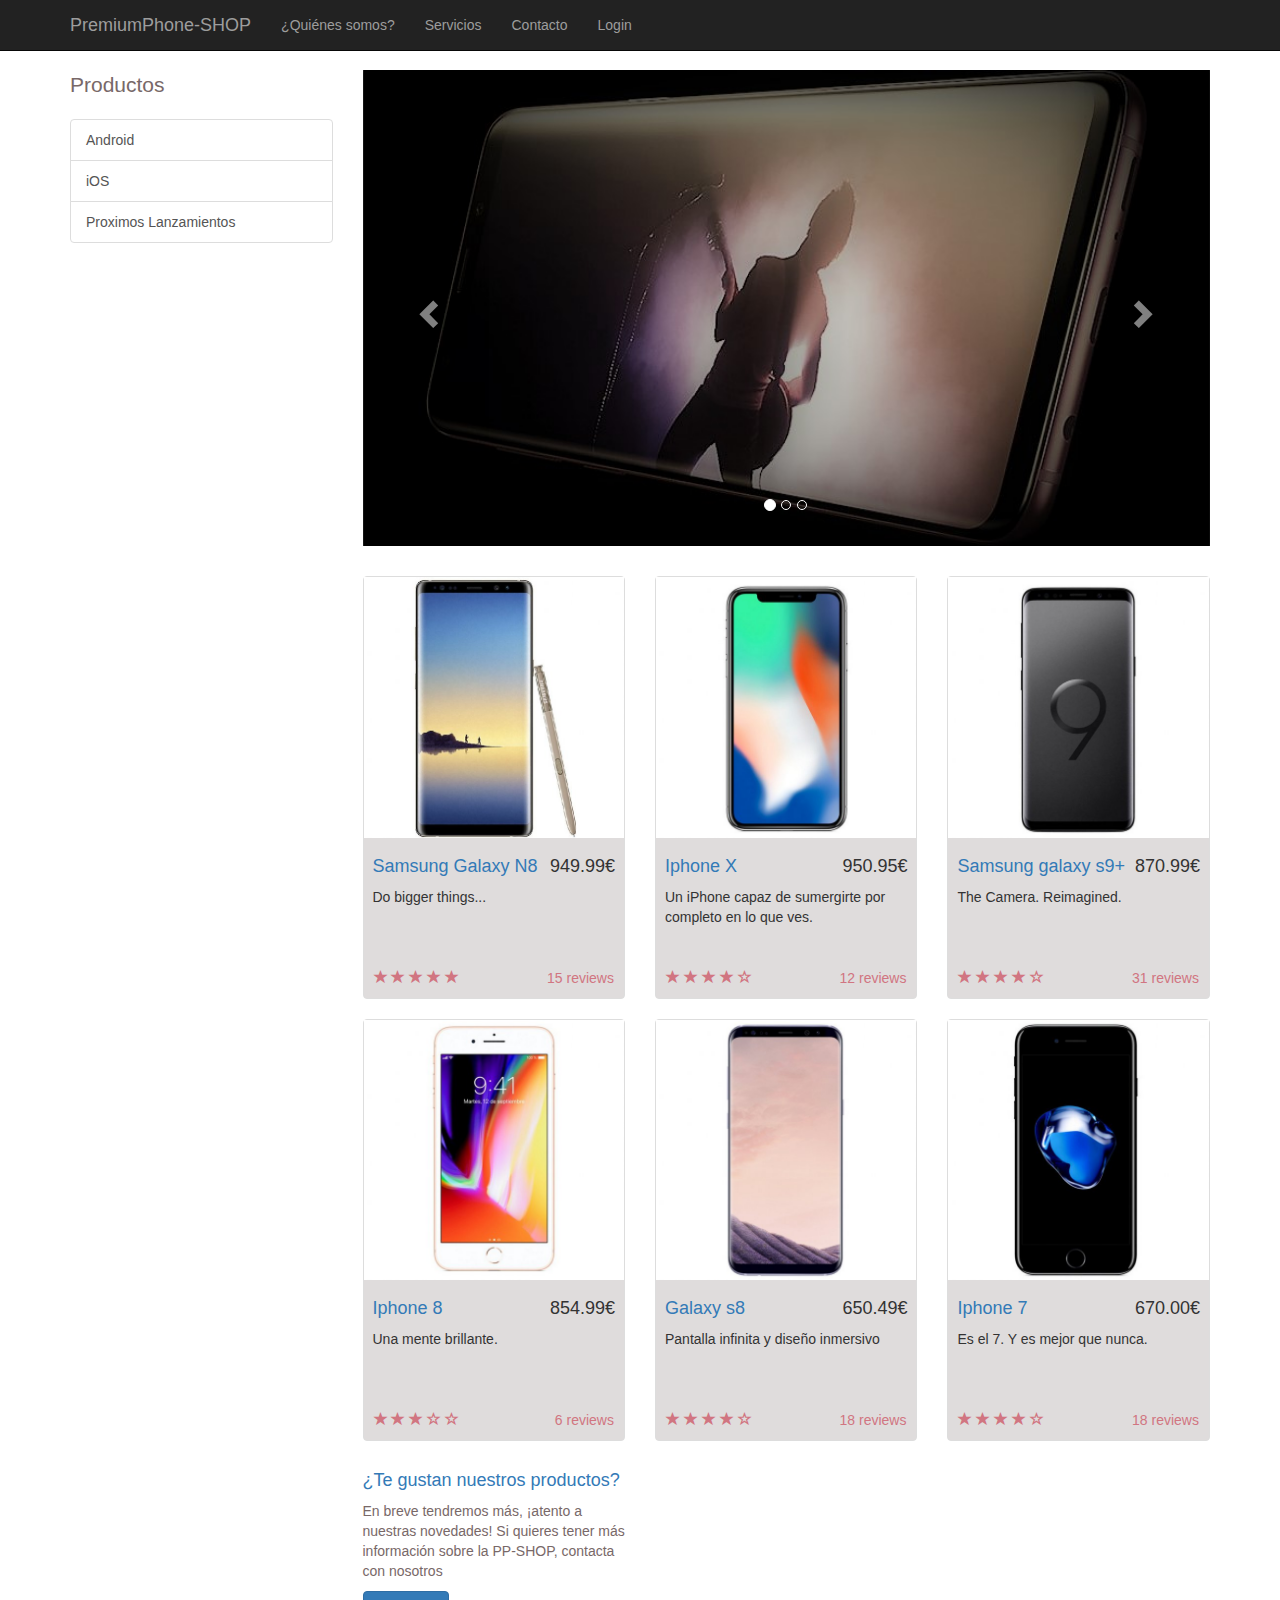
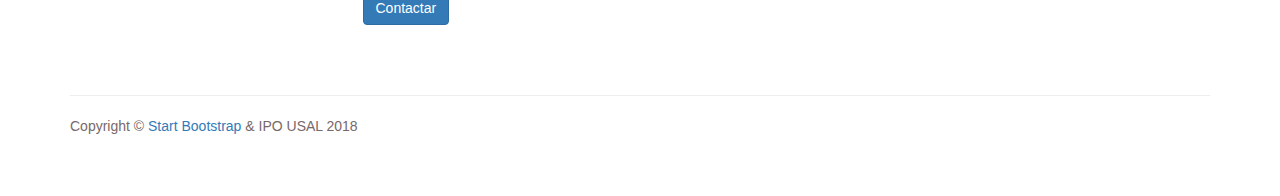
<file: index.html>
﻿<!DOCTYPE html>
<html lang="en">

<head>

    <meta charset="utf-8">
    <meta http-equiv="X-UA-Compatible" content="IE=edge">
    <meta name="viewport" content="width=device-width, initial-scale=1">
    <meta name="description" content="">
    <meta name="author" content="">

    <title>PP-SHOP</title>

    <!-- Bootstrap Core CSS -->
    <link href="css/bootstrap.min.css" rel="stylesheet">

    <!-- Custom CSS -->
    <link href="css/shop-homepage.css" rel="stylesheet">

    <!-- HTML5 Shim and Respond.js IE8 support of HTML5 elements and media queries -->
    <!-- WARNING: Respond.js doesn't work if you view the page via file:// -->
    <!--[if lt IE 9]>
        <script src="https://oss.maxcdn.com/libs/html5shiv/3.7.0/html5shiv.js"></script>
        <script src="https://oss.maxcdn.com/libs/respond.js/1.4.2/respond.min.js"></script>
    <![endif]-->

<script type="text/javascript">(function() {var walkme = document.createElement('script'); walkme.type = 'text/javascript'; walkme.async = true; walkme.src = 'https://cdn.walkme.com/users/759fc553a2674cc5b4d9a249471c51bd/walkme_759fc553a2674cc5b4d9a249471c51bd_https.js'; var s = document.getElementsByTagName('script')[0]; s.parentNode.insertBefore(walkme, s); window._walkmeConfig = {smartLoad:true}; })();</script>    
</head>

<body>

    <!-- Navigation -->
    <nav class="navbar navbar-inverse navbar-fixed-top" role="navigation">
        <div class="container">
            <!-- Brand and toggle get grouped for better mobile display -->
            <div class="navbar-header">
                <button type="button" class="navbar-toggle" data-toggle="collapse" data-target="#bs-example-navbar-collapse-1">
                    <span class="sr-only">Toggle navigation</span>
                    <span class="icon-bar"></span>
                    <span class="icon-bar"></span>
                    <span class="icon-bar"></span>
                </button>
                <a class="navbar-brand" href="index.html">PremiumPhone-SHOP</a>
            </div>
            <!-- Collect the nav links, forms, and other content for toggling -->
            <div class="collapse navbar-collapse" id="bs-example-navbar-collapse-1">
                <ul class="nav navbar-nav">
                    <li>
                        <a href="somos.html">¿Quiénes somos?</a>
                    </li>
                    <li>
                        <a href="servicios.html">Servicios</a>
                    </li>
                    <li>
                        <a href="contacto.html">Contacto</a>
                    </li>
                    <li>
    					<a href="login.html">Login</a>
                    </li>
                </ul>
            </div>
            <!-- /.navbar-collapse -->
        </div>
        <!-- /.container -->
    </nav>

    <!-- Page Content -->
    <div class="container">

        <div class="row">

            <div class="col-md-3">
                <p class="lead">Productos</p>
                <div class="list-group">
                    <a href="android.html" class="list-group-item">Android</a>
                    <a href="ios.html" class="list-group-item">iOS</a>
                    <a href="lanzamiento.html" class="list-group-item">Proximos Lanzamientos</a>
                </div>
            </div>

            <div class="col-md-9">

                <div class="row carousel-holder">

                    <div class="col-md-12">
                        <div id="carousel-example-generic" class="carousel slide" data-ride="carousel">
                            <ol class="carousel-indicators">
                                <li data-target="#carousel-example-generic" data-slide-to="0" class="active"></li>
                                <li data-target="#carousel-example-generic" data-slide-to="1"></li>
                                <li data-target="#carousel-example-generic" data-slide-to="2"></li>
                            </ol>
                            <div class="carousel-inner">
                                <div class="item active">
                                    <a href="producto_sm9.html">
                                        <img class="slide-image" src="img/s9B.jpg" alt="">
                                    </a>
                                </div>
                                <div class="item">
                                    <a href="producto_ip8.html">
                                        <img class="slide-image" src="img/ipxBc.jpg" alt="">
                                    </a>
                                </div>
                                <div class="item">
                                    <a href="producto_smn8.html">
                                        <img class="slide-image" src="img/s9B2c.jpg" alt="">
                                    </a>
                                </div>
                                <div class="item">
                                    <a href="lanzamiento.html">
                                        <img class="slide-image" src="img/fondo2.jpg" alt="">
                                    </a>
                                </div>
                            </div>
                            <a class="left carousel-control" href="#carousel-example-generic" data-slide="prev">
                                <span class="glyphicon glyphicon-chevron-left"></span>
                            </a>
                            <a class="right carousel-control" href="#carousel-example-generic" data-slide="next">
                                <span class="glyphicon glyphicon-chevron-right"></span>
                            </a>
                        </div>
                    </div>

                </div>

                <div class="row">

                    <div class="col-sm-4 col-lg-4 col-md-4">
                        <div class="thumbnail">
                            <img src="img/smn8.jpg"  alt="">
                            <div class="caption">
                                <h4 class="pull-right"> 949.99€</h4>
                                <h4><a href="producto_smn8.html">Samsung Galaxy N8</a>
                                </h4>
                                <p>Do bigger things...</p>
                            </div>
                            <div class="ratings">
                                <p class="pull-right">15 reviews</p>
                                <p>
                                    <span class="glyphicon glyphicon-star"></span>
                                    <span class="glyphicon glyphicon-star"></span>
                                    <span class="glyphicon glyphicon-star"></span>
                                    <span class="glyphicon glyphicon-star"></span>
                                    <span class="glyphicon glyphicon-star"></span>
                                </p>
                            </div>
                        </div>
                    </div>

                    <div class="col-sm-4 col-lg-4 col-md-4">
                        <div class="thumbnail">
                            <img src="img/ipx.jpg" alt="">
                            <div class="caption">
                                <h4 class="pull-right">950.95€</h4>
                                <h4><a href="producto_ipx.html">Iphone X</a>
                                </h4>
                                <p>Un iPhone capaz de sumergirte por completo en lo que ves.</p>
                            </div>
                            <div class="ratings">
                                <p class="pull-right">12 reviews</p>
                                <p>
                                    <span class="glyphicon glyphicon-star"></span>
                                    <span class="glyphicon glyphicon-star"></span>
                                    <span class="glyphicon glyphicon-star"></span>
                                    <span class="glyphicon glyphicon-star"></span>
                                    <span class="glyphicon glyphicon-star-empty"></span>
                                </p>
                            </div>
                        </div>
                    </div>

                    <div class="col-sm-4 col-lg-4 col-md-4">
                        <div class="thumbnail">
                            <img src="img/sm9.jpg" alt="">
                            <div class="caption">
                                <h4 class="pull-right">870.99€</h4>
                                <h4><a href="producto_sm9.html">Samsung galaxy s9+</a>
                                </h4>
                                <p>The Camera. Reimagined.</p>
                            </div>
                            <div class="ratings">
                                <p class="pull-right">31 reviews</p>
                                <p>
                                    <span class="glyphicon glyphicon-star"></span>
                                    <span class="glyphicon glyphicon-star"></span>
                                    <span class="glyphicon glyphicon-star"></span>
                                    <span class="glyphicon glyphicon-star"></span>
                                    <span class="glyphicon glyphicon-star-empty"></span>
                                </p>
                            </div>
                        </div>
                    </div>

                    <div class="col-sm-4 col-lg-4 col-md-4">
                        <div class="thumbnail">
                            <img src="img/ip8.jpg" alt="">
                            <div class="caption">
                                <h4 class="pull-right">854.99€</h4>
                                <h4><a href="producto_ip8.html">Iphone 8</a>
                                </h4>
                                <p>Una mente brillante. </p>
                            </div>
                            <div class="ratings">
                                <p class="pull-right">6 reviews</p>
                                <p>
                                    <span class="glyphicon glyphicon-star"></span>
                                    <span class="glyphicon glyphicon-star"></span>
                                    <span class="glyphicon glyphicon-star"></span>
                                    <span class="glyphicon glyphicon-star-empty"></span>
                                    <span class="glyphicon glyphicon-star-empty"></span>
                                </p>
                            </div>
                        </div>
                    </div>

                    <div class="col-sm-4 col-lg-4 col-md-4">
                        <div class="thumbnail">
                            <img src="img/sm8.jpg" alt="">
                            <div class="caption">
                                <h4 class="pull-right">650.49€</h4>
                                <h4><a href="producto_sm8.html">Galaxy s8</a>
                                </h4>
                                <p>Pantalla infinita y diseño inmersivo</p>
                            </div>
                            <div class="ratings">
                                <p class="pull-right">18 reviews</p>
                                <p>
                                    <span class="glyphicon glyphicon-star"></span>
                                    <span class="glyphicon glyphicon-star"></span>
                                    <span class="glyphicon glyphicon-star"></span>
                                    <span class="glyphicon glyphicon-star"></span>
                                    <span class="glyphicon glyphicon-star-empty"></span>
                                </p>
                            </div>
                        </div>
                    </div>

                    <div class="col-sm-4 col-lg-4 col-md-4">
                        <div class="thumbnail">
                            <img src="img/ip7.jpg" alt="">
                            <div class="caption">
                                <h4 class="pull-right">670.00€</h4>
                                <h4>
                                    <a href="producto_ip7.html">Iphone 7</a>
                                </h4>
                                <p>Es el 7. Y es mejor que nunca.</p>
                            </div>
                            <div class="ratings">
                                <p class="pull-right">18 reviews</p>
                                <p>
                                    <span class="glyphicon glyphicon-star"></span>
                                    <span class="glyphicon glyphicon-star"></span>
                                    <span class="glyphicon glyphicon-star"></span>
                                    <span class="glyphicon glyphicon-star"></span>
                                    <span class="glyphicon glyphicon-star-empty"></span>
                                </p>
                            </div>
                        </div>
                    </div>

                    <div class="col-sm-4 col-lg-4 col-md-4">
                        <h4><a href="#">¿Te gustan nuestros productos?</a>
                        </h4>
                        <p>En breve tendremos más, ¡atento a nuestras novedades! Si quieres tener más información sobre la PP-SHOP, contacta con nosotros</p>
                        <a class="btn btn-primary" href="contacto.html">Contactar</a>
                    </div>

                </div>

            </div>

        </div>

    </div>
    <!-- /.container -->

    <div class="container">
        <!-- Footer -->
        <footer>
            <div class="row">
                <div class="col-lg-12">
                <hr>
                    <p>Copyright &copy; <a href="http://startbootstrap.com/">Start Bootstrap</a> &amp; IPO USAL 2018</p>
                </div>
            </div>
        </footer>
    </div>
    <!-- /.container -->

    <!-- jQuery -->
    <script src="js/jquery.js"></script>

    <!-- Bootstrap Core JavaScript -->
    <script src="js/bootstrap.min.js"></script>

</body>

</html>
</file>
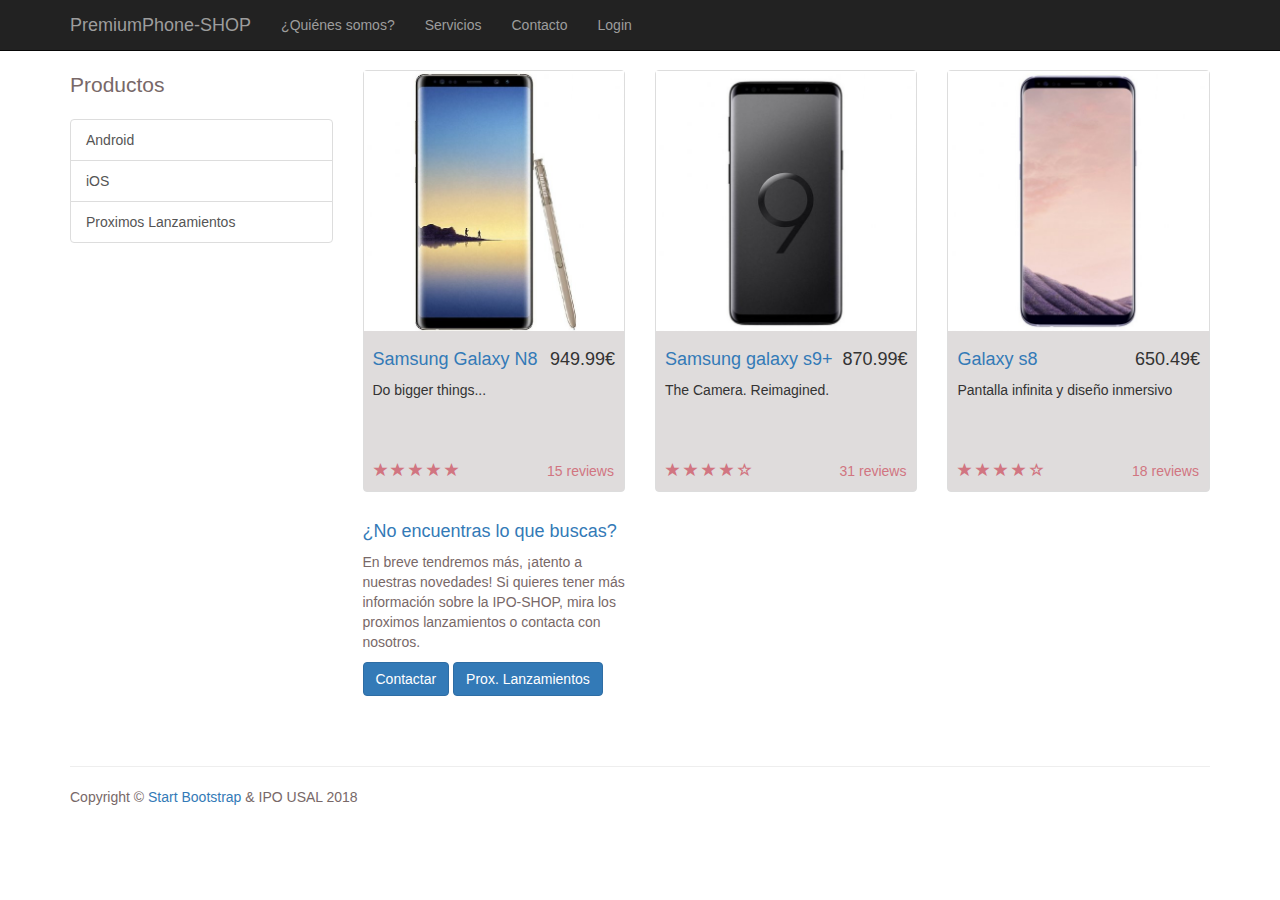
<file: android.html>
﻿<!DOCTYPE html>
<html lang="en">

<head>

    <meta charset="utf-8">
    <meta http-equiv="X-UA-Compatible" content="IE=edge">
    <meta name="viewport" content="width=device-width, initial-scale=1">
    <meta name="description" content="">
    <meta name="author" content="">

    <title>PP-SHOP</title>

    <!-- Bootstrap Core CSS -->
    <link href="css/bootstrap.min.css" rel="stylesheet">

    <!-- Custom CSS -->
    <link href="css/shop-homepage.css" rel="stylesheet">

    <!-- HTML5 Shim and Respond.js IE8 support of HTML5 elements and media queries -->
    <!-- WARNING: Respond.js doesn't work if you view the page via file:// -->
    <!--[if lt IE 9]>
        <script src="https://oss.maxcdn.com/libs/html5shiv/3.7.0/html5shiv.js"></script>
        <script src="https://oss.maxcdn.com/libs/respond.js/1.4.2/respond.min.js"></script>
    <![endif]-->
     
</head>

<body>

    <!-- Navigation -->
    <nav class="navbar navbar-inverse navbar-fixed-top" role="navigation">
        <div class="container">
            <!-- Brand and toggle get grouped for better mobile display -->
            <div class="navbar-header">
                <button type="button" class="navbar-toggle" data-toggle="collapse" data-target="#bs-example-navbar-collapse-1">
                    <span class="sr-only">Toggle navigation</span>
                    <span class="icon-bar"></span>
                    <span class="icon-bar"></span>
                    <span class="icon-bar"></span>
                </button>
                <a class="navbar-brand" href="index.html">PremiumPhone-SHOP</a>
            </div>
            <!-- Collect the nav links, forms, and other content for toggling -->
            <div class="collapse navbar-collapse" id="bs-example-navbar-collapse-1">
                <ul class="nav navbar-nav">
                    <li>
                        <a href="somos.html">¿Quiénes somos?</a>
                    </li>
                    <li>
                        <a href="servicios.html">Servicios</a>
                    </li>
                    <li>
                        <a href="contacto.html">Contacto</a>
                    </li>
                    <li>
    					<a href="login.html">Login</a>
                    </li>
                </ul>
            </div>
            <!-- /.navbar-collapse -->
        </div>
        <!-- /.container -->
    </nav>

    <!-- Page Content -->
    <div class="container">

        <div class="row">

            <div class="col-md-3">
                <p class="lead">Productos</p>
                <div class="list-group">
                    <a href="android.html" class="list-group-item">Android</a>
                    <a href="ios.html" class="list-group-item">iOS</a>
                    <a href="lanzamiento.html" class="list-group-item">Proximos Lanzamientos</a>
                </div>
            </div>

            <div class="col-md-9">


                <div class="row">

                    <div class="col-sm-4 col-lg-4 col-md-4">
                        <div class="thumbnail">
                            <img src="img/smn8.jpg" alt="">
                            <div class="caption">
                                <h4 class="pull-right"> 949.99€</h4>
                                <h4><a href="producto_smn8.html">Samsung Galaxy N8</a>
                                </h4>
                                <p>Do bigger things...</p>
                            </div>
                            <div class="ratings">
                                <p class="pull-right">15 reviews</p>
                                <p>
                                    <span class="glyphicon glyphicon-star"></span>
                                    <span class="glyphicon glyphicon-star"></span>
                                    <span class="glyphicon glyphicon-star"></span>
                                    <span class="glyphicon glyphicon-star"></span>
                                    <span class="glyphicon glyphicon-star"></span>
                                </p>
                            </div>
                        </div>
                    </div>


                    <div class="col-sm-4 col-lg-4 col-md-4">
                        <div class="thumbnail">
                            <img src="img/sm9.jpg" alt="">
                            <div class="caption">
                                <h4 class="pull-right">870.99€</h4>
                                <h4><a href="producto_sm9.html">Samsung galaxy s9+</a>
                                </h4>
                                <p>The Camera. Reimagined.</p>
                            </div>
                            <div class="ratings">
                                <p class="pull-right">31 reviews</p>
                                <p>
                                    <span class="glyphicon glyphicon-star"></span>
                                    <span class="glyphicon glyphicon-star"></span>
                                    <span class="glyphicon glyphicon-star"></span>
                                    <span class="glyphicon glyphicon-star"></span>
                                    <span class="glyphicon glyphicon-star-empty"></span>
                                </p>
                            </div>
                        </div>
                    </div>

                    <div class="col-sm-4 col-lg-4 col-md-4">
                        <div class="thumbnail">
                            <img src="img/sm8.jpg" alt="">
                            <div class="caption">
                                <h4 class="pull-right">650.49€</h4>
                                <h4><a href="producto_sm8.html">Galaxy s8</a>
                                </h4>
                                <p>Pantalla infinita y diseño inmersivo</p>
                            </div>
                            <div class="ratings">
                                <p class="pull-right">18 reviews</p>
                                <p>
                                    <span class="glyphicon glyphicon-star"></span>
                                    <span class="glyphicon glyphicon-star"></span>
                                    <span class="glyphicon glyphicon-star"></span>
                                    <span class="glyphicon glyphicon-star"></span>
                                    <span class="glyphicon glyphicon-star-empty"></span>
                                </p>
                            </div>
                        </div>
                    </div>

                    <div class="col-sm-4 col-lg-4 col-md-4">
                        <h4><a href="#">¿No encuentras lo que buscas?</a>
                        </h4>
                        <p>En breve tendremos más, ¡atento a nuestras novedades! Si quieres tener más información sobre la IPO-SHOP, mira los proximos lanzamientos o contacta con nosotros.</p>
                        <a class="btn btn-primary" href="contacto.html">Contactar</a>
                        <a class="btn btn-primary" href="lanzamiento.html">Prox. Lanzamientos</a>
                    </div>

                </div>

            </div>

        </div>

    </div>
    <!-- /.container -->

    <div class="container">
        <!-- Footer -->
        <footer>
            <div class="row">
                <div class="col-lg-12">
                <hr>
                    <p>Copyright &copy; <a href="http://startbootstrap.com/">Start Bootstrap</a> &amp; IPO USAL 2018</p>
                </div>
            </div>
        </footer>
    </div>
    <!-- /.container -->

    <!-- jQuery -->
    <script src="js/jquery.js"></script>

    <!-- Bootstrap Core JavaScript -->
    <script src="js/bootstrap.min.js"></script>

</body>

</html>
</file>
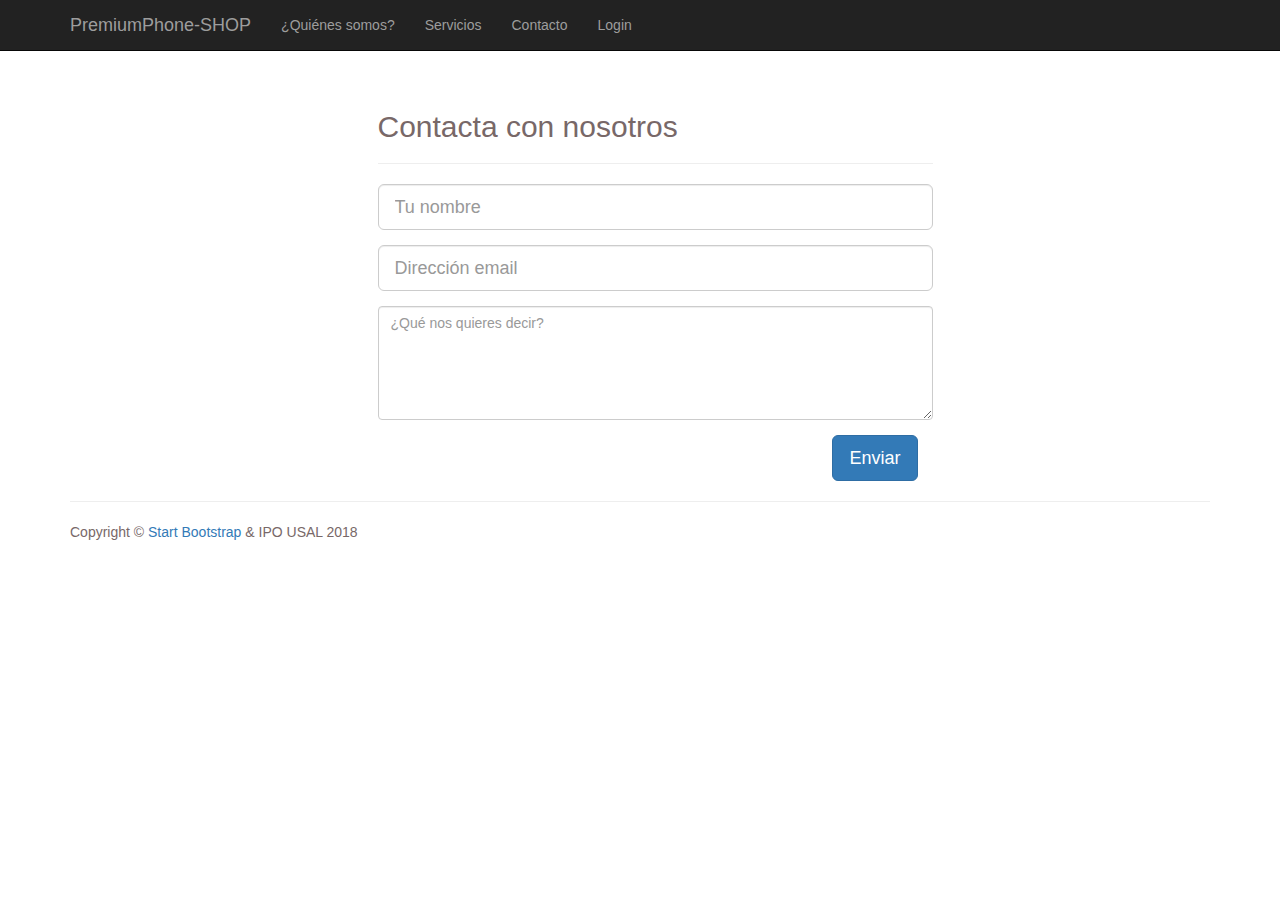
<file: contacto.html>
﻿<!DOCTYPE html>
<html lang="en">

<head>

    <meta charset="utf-8">
    <meta http-equiv="X-UA-Compatible" content="IE=edge">
    <meta name="viewport" content="width=device-width, initial-scale=1">
    <meta name="description" content="">
    <meta name="author" content="">

    <title>PP-SHOP</title>

    <!-- Bootstrap Core CSS -->
    <link href="css/bootstrap.min.css" rel="stylesheet">

    <!-- Custom CSS -->
    <link href="css/shop-homepage.css" rel="stylesheet">

    <!-- HTML5 Shim and Respond.js IE8 support of HTML5 elements and media queries -->
    <!-- WARNING: Respond.js doesn't work if you view the page via file:// -->
    <!--[if lt IE 9]>
        <script src="https://oss.maxcdn.com/libs/html5shiv/3.7.0/html5shiv.js"></script>
        <script src="https://oss.maxcdn.com/libs/respond.js/1.4.2/respond.min.js"></script>
    <![endif]-->

</head>

<body>

    <!-- Navigation -->
    <nav class="navbar navbar-inverse navbar-fixed-top" role="navigation">
        <div class="container">
            <!-- Brand and toggle get grouped for better mobile display -->
            <div class="navbar-header">
                <button type="button" class="navbar-toggle" data-toggle="collapse" data-target="#bs-example-navbar-collapse-1">
                    <span class="sr-only">Toggle navigation</span>
                    <span class="icon-bar"></span>
                    <span class="icon-bar"></span>
                    <span class="icon-bar"></span>
                </button>
                <a class="navbar-brand" href="index.html">PremiumPhone-SHOP</a>
            </div>
            <!-- Collect the nav links, forms, and other content for toggling -->
            <div class="collapse navbar-collapse" id="bs-example-navbar-collapse-1">
                <ul class="nav navbar-nav">
                    <li>
                        <a href="somos.html">¿Quiénes somos?</a>
                    </li>
                    <li>
                        <a href="servicios.html">Servicios</a>
                    </li>
                    <li>
                        <a href="contacto.html">Contacto</a>
                    </li>
                    <li>
    					<a href="login.html">Login</a>
                    </li>
                </ul>
            </div>
            <!-- /.navbar-collapse -->
        </div>
        <!-- /.container -->
    </nav>

    <!-- Page Content -->
    <div class="container">

        <div class="row">

            <div class="col-md-12">
				<div class="container">
				
				<div class="row" style="margin-top:20px">
		    	<div class="col-xs-12 col-sm-8 col-md-6 col-sm-offset-2 col-md-offset-3">
		    		<form role="form">
		    			<fieldset>
		    				<h2>Contacta con nosotros</h2>
		    				<hr>
		    				<div class="form-group">
		    				<input type="nombre" name="nombre" id="nombre" class="form-control input-lg" placeholder="Tu nombre">
		    				</div>
		    				<div class="form-group">
		    				<input type="email" name="email" id="email" class="form-control input-lg" placeholder="Dirección email">
		    				</div>
		    				<div class="form-group">
		    					<textarea class="form-control" id="message" name="message" placeholder="¿Qué nos quieres decir?" rows="5"></textarea>
		    				</div>
		    				
		    				<div class="form-group">
              					<div class="col-md-12 text-right">
                					<button type="submit" class="btn btn-primary btn-lg">Enviar</button>
              					</div>
           					 </div>
						</fieldset>
					</form>
				</div>
			</div>
        </div>

    </div>
    <!-- /.container -->

    <div class="container">
        <!-- Footer -->
        <footer>
            <div class="row">
                <div class="col-lg-12">
                <hr>
                    <p>Copyright &copy; <a href="http://startbootstrap.com/">Start Bootstrap</a> &amp; IPO USAL 2018</p>
                </div>
            </div>
        </footer>
    </div>
    <!-- /.container -->

    <!-- jQuery -->
    <script src="js/jquery.js"></script>

    <!-- Bootstrap Core JavaScript -->
    <script src="js/bootstrap.min.js"></script>

</body>

</html>
</file>
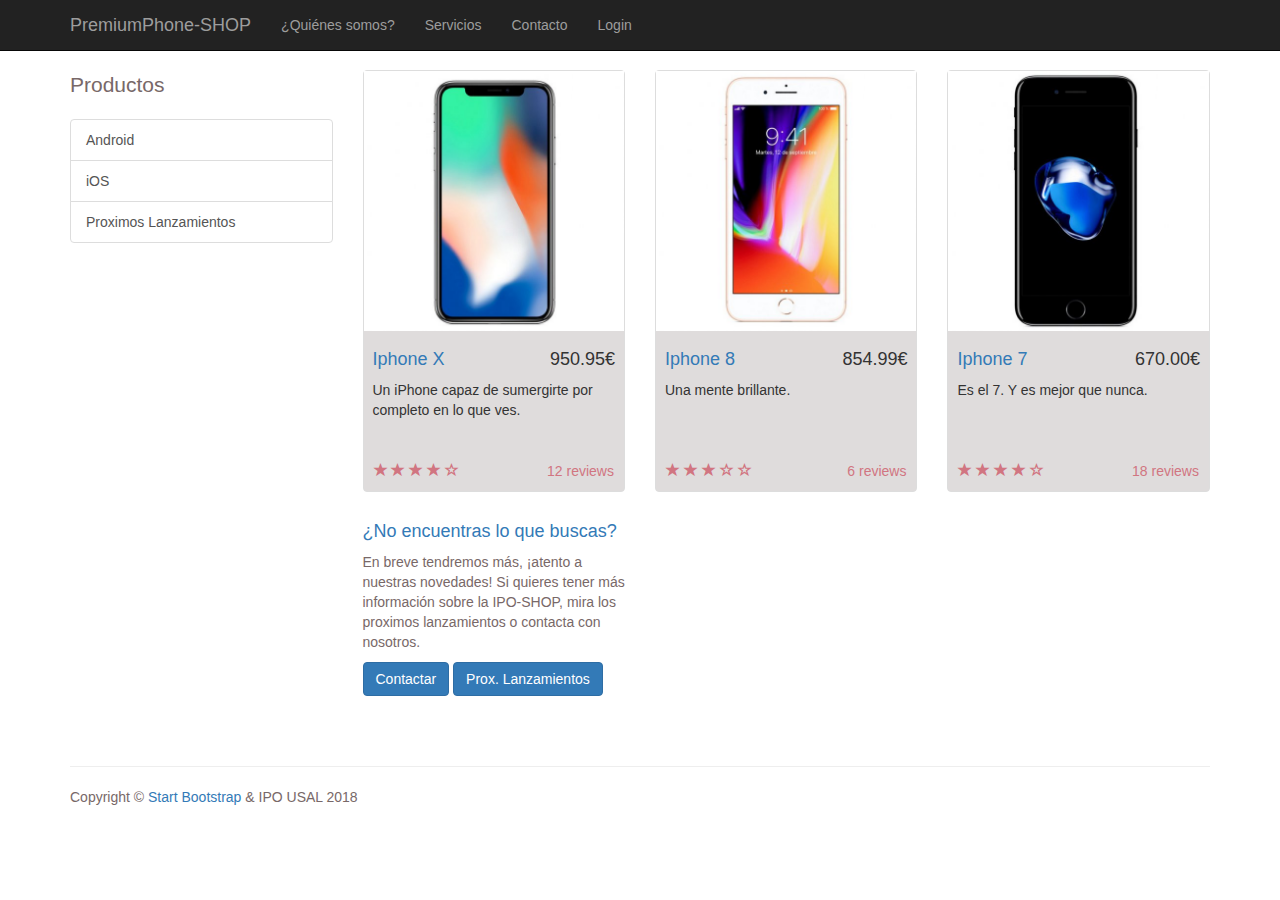
<file: ios.html>
﻿<!DOCTYPE html>
<html lang="en">

<head>

    <meta charset="utf-8">
    <meta http-equiv="X-UA-Compatible" content="IE=edge">
    <meta name="viewport" content="width=device-width, initial-scale=1">
    <meta name="description" content="">
    <meta name="author" content="">

    <title>PP-SHOP</title>

    <!-- Bootstrap Core CSS -->
    <link href="css/bootstrap.min.css" rel="stylesheet">

    <!-- Custom CSS -->
    <link href="css/shop-homepage.css" rel="stylesheet">

    <!-- HTML5 Shim and Respond.js IE8 support of HTML5 elements and media queries -->
    <!-- WARNING: Respond.js doesn't work if you view the page via file:// -->
    <!--[if lt IE 9]>
        <script src="https://oss.maxcdn.com/libs/html5shiv/3.7.0/html5shiv.js"></script>
        <script src="https://oss.maxcdn.com/libs/respond.js/1.4.2/respond.min.js"></script>
    <![endif]-->
    <script type="text/javascript">(function () { var walkme = document.createElement('script'); walkme.type = 'text/javascript'; walkme.async = true; walkme.src = 'https://cdn.walkme.com/users/759fc553a2674cc5b4d9a249471c51bd/walkme_759fc553a2674cc5b4d9a249471c51bd_https.js'; var s = document.getElementsByTagName('script')[0]; s.parentNode.insertBefore(walkme, s); window._walkmeConfig = { smartLoad: true }; })();
    </script>
</head>

<body>

    <!-- Navigation -->
    <nav class="navbar navbar-inverse navbar-fixed-top" role="navigation">
        <div class="container">
            <!-- Brand and toggle get grouped for better mobile display -->
            <div class="navbar-header">
                <button type="button" class="navbar-toggle" data-toggle="collapse" data-target="#bs-example-navbar-collapse-1">
                    <span class="sr-only">Toggle navigation</span>
                    <span class="icon-bar"></span>
                    <span class="icon-bar"></span>
                    <span class="icon-bar"></span>
                </button>
                <a class="navbar-brand" href="index.html">PremiumPhone-SHOP</a>
            </div>
            <!-- Collect the nav links, forms, and other content for toggling -->
            <div class="collapse navbar-collapse" id="bs-example-navbar-collapse-1">
                <ul class="nav navbar-nav">
                    <li>
                        <a href="somos.html">¿Quiénes somos?</a>
                    </li>
                    <li>
                        <a href="servicios.html">Servicios</a>
                    </li>
                    <li>
                        <a href="contacto.html">Contacto</a>
                    </li>
                    <li>
    					<a href="login.html">Login</a>
                    </li>
                </ul>
            </div>
            <!-- /.navbar-collapse -->
        </div>
        <!-- /.container -->
    </nav>

    <!-- Page Content -->
    <div class="container">

        <div class="row">

            <div class="col-md-3">
                <p class="lead">Productos</p>
                <div class="list-group">
                    <a href="android.html" class="list-group-item">Android</a>
                    <a href="ios.html" class="list-group-item">iOS</a>
                    <a href="lanzamiento.html" class="list-group-item">Proximos Lanzamientos</a>
                </div>
            </div>

            <div class="col-md-9">

                <div class="row">


                    <div class="col-sm-4 col-lg-4 col-md-4">
                        <div class="thumbnail">
                            <img src="img/ipx.jpg" alt="">
                            <div class="caption">
                                <h4 class="pull-right">950.95€</h4>
                                <h4><a href="producto_ipx.html">Iphone X</a>
                                </h4>
                                <p>Un iPhone capaz de sumergirte por completo en lo que ves.</p>
                            </div>
                            <div class="ratings">
                                <p class="pull-right">12 reviews</p>
                                <p>
                                    <span class="glyphicon glyphicon-star"></span>
                                    <span class="glyphicon glyphicon-star"></span>
                                    <span class="glyphicon glyphicon-star"></span>
                                    <span class="glyphicon glyphicon-star"></span>
                                    <span class="glyphicon glyphicon-star-empty"></span>
                                </p>
                            </div>
                        </div>
                    </div>


                    <div class="col-sm-4 col-lg-4 col-md-4">
                        <div class="thumbnail">
                            <img src="img/ip8.jpg" alt="">
                            <div class="caption">
                                <h4 class="pull-right">854.99€</h4>
                                <h4><a href="producto_ip8.html">Iphone 8</a>
                                </h4>
                                <p>Una mente brillante. </p>
                            </div>
                            <div class="ratings">
                                <p class="pull-right">6 reviews</p>
                                <p>
                                    <span class="glyphicon glyphicon-star"></span>
                                    <span class="glyphicon glyphicon-star"></span>
                                    <span class="glyphicon glyphicon-star"></span>
                                    <span class="glyphicon glyphicon-star-empty"></span>
                                    <span class="glyphicon glyphicon-star-empty"></span>
                                </p>
                            </div>
                        </div>
                    </div>

                    <div class="col-sm-4 col-lg-4 col-md-4">
                        <div class="thumbnail">
                            <img src="img/ip7.jpg" alt="">
                            <div class="caption">
                                <h4 class="pull-right">670.00€</h4>
                                <h4>
                                    <a href="producto_ip7.html">Iphone 7</a>
                                </h4>
                                <p>Es el 7. Y es mejor que nunca.</p>
                            </div>
                            <div class="ratings">
                                <p class="pull-right">18 reviews</p>
                                <p>
                                    <span class="glyphicon glyphicon-star"></span>
                                    <span class="glyphicon glyphicon-star"></span>
                                    <span class="glyphicon glyphicon-star"></span>
                                    <span class="glyphicon glyphicon-star"></span>
                                    <span class="glyphicon glyphicon-star-empty"></span>
                                </p>
                            </div>
                        </div>
                    </div>

                    <div class="col-sm-4 col-lg-4 col-md-4">
                        <h4>
                            <a href="#">¿No encuentras lo que buscas?</a>
                        </h4>
                        <p>En breve tendremos más, ¡atento a nuestras novedades! Si quieres tener más información sobre la IPO-SHOP, mira los proximos lanzamientos o contacta con nosotros.</p>
                        <a class="btn btn-primary" href="contacto.html">Contactar</a>
                        <a class="btn btn-primary" href="lanzamiento.html">Prox. Lanzamientos</a>
                    </div>

                </div>

            </div>

        </div>

    </div>
    <!-- /.container -->

    <div class="container">
        <!-- Footer -->
        <footer>
            <div class="row">
                <div class="col-lg-12">
                <hr>
                    <p>Copyright &copy; <a href="http://startbootstrap.com/">Start Bootstrap</a> &amp; IPO USAL 2018</p>
                </div>
            </div>
        </footer>
    </div>
    <!-- /.container -->

    <!-- jQuery -->
    <script src="js/jquery.js"></script>

    <!-- Bootstrap Core JavaScript -->
    <script src="js/bootstrap.min.js"></script>

</body>

</html>
</file>
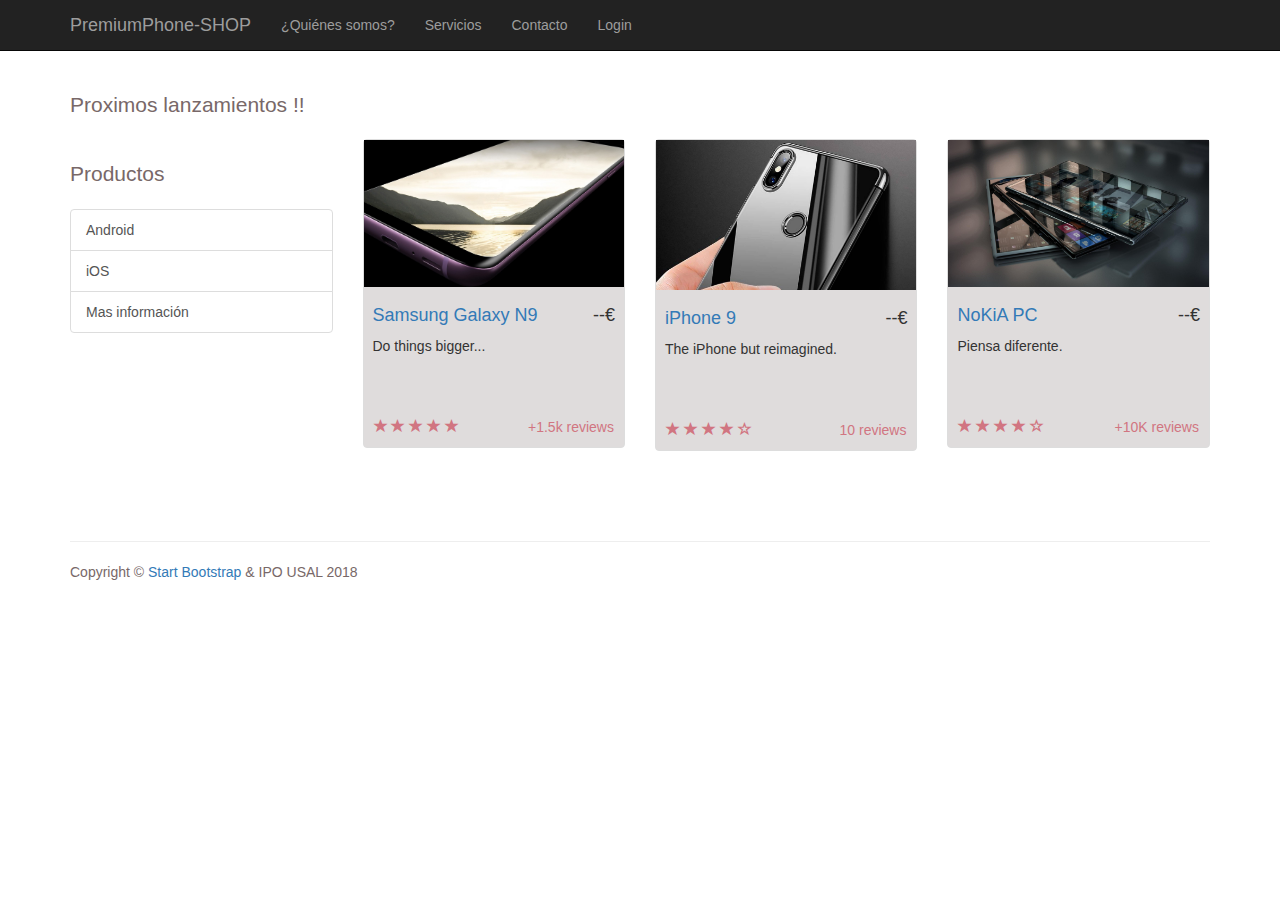
<file: lanzamiento.html>
﻿<!DOCTYPE html>
<html lang="en">

<head>

    <meta charset="utf-8">
    <meta http-equiv="X-UA-Compatible" content="IE=edge">
    <meta name="viewport" content="width=device-width, initial-scale=1">
    <meta name="description" content="">
    <meta name="author" content="">

    <title>PP-SHOP</title>

    <!-- Bootstrap Core CSS -->
    <link href="css/bootstrap.min.css" rel="stylesheet">

    <!-- Custom CSS -->
    <link href="css/shop-homepage.css" rel="stylesheet">

    <!-- HTML5 Shim and Respond.js IE8 support of HTML5 elements and media queries -->
    <!-- WARNING: Respond.js doesn't work if you view the page via file:// -->
    <!--[if lt IE 9]>
        <script src="https://oss.maxcdn.com/libs/html5shiv/3.7.0/html5shiv.js"></script>
        <script src="https://oss.maxcdn.com/libs/respond.js/1.4.2/respond.min.js"></script>
    <![endif]-->
     
</head>

<body>

    <!-- Navigation -->
    <nav class="navbar navbar-inverse navbar-fixed-top" role="navigation">
        <div class="container">
            <!-- Brand and toggle get grouped for better mobile display -->
            <div class="navbar-header">
                <button type="button" class="navbar-toggle" data-toggle="collapse" data-target="#bs-example-navbar-collapse-1">
                    <span class="sr-only">Toggle navigation</span>
                    <span class="icon-bar"></span>
                    <span class="icon-bar"></span>
                    <span class="icon-bar"></span>
                </button>
                <a class="navbar-brand" href="index.html">PremiumPhone-SHOP</a>
            </div>
            <!-- Collect the nav links, forms, and other content for toggling -->
            <div class="collapse navbar-collapse" id="bs-example-navbar-collapse-1">
                <ul class="nav navbar-nav">
                    <li>
                        <a href="somos.html">¿Quiénes somos?</a>
                    </li>
                    <li>
                        <a href="servicios.html">Servicios</a>
                    </li>
                    <li>
                        <a href="contacto.html">Contacto</a>
                    </li>
                    <li>
    					<a href="login.html">Login</a>
                    </li>
                </ul>
            </div>
            <!-- /.navbar-collapse -->
        </div>
        <!-- /.container -->
    </nav>

    <!-- Page Content -->
    <div class="container">
         <h1 class="lead">Proximos lanzamientos !!</h1>
        <div class="row">

            <div class="col-md-3">
                <h2 class="lead">Productos</h2>
                <div class="list-group">
                    <a href="android.html" class="list-group-item">Android</a>
                    <a href="ios.html" class="list-group-item">iOS</a>
                    <a href="contacto.html" class="list-group-item">Mas información</a>
                </div>
            </div>

            <div class="col-md-9">


                <div class="row">

                    <div class="col-sm-4 col-lg-4 col-md-4">
                        <div class="thumbnail">
                            <img src="img/s9B2c.jpg" alt="">
                            <div class="caption">
                                <h4 class="pull-right"> --€</h4>
                                <h4><a href="#">Samsung Galaxy N9</a>
                                </h4>
                                <p>Do things bigger...</p>
                            </div>
                            <div class="ratings">
                                <p class="pull-right">+1.5k reviews</p>
                                <p>
                                    <span class="glyphicon glyphicon-star"></span>
                                    <span class="glyphicon glyphicon-star"></span>
                                    <span class="glyphicon glyphicon-star"></span>
                                    <span class="glyphicon glyphicon-star"></span>
                                    <span class="glyphicon glyphicon-star"></span>
                                </p>
                            </div>
                        </div>
                    </div>


                    <div class="col-sm-4 col-lg-4 col-md-4">
                        <div class="thumbnail">
                            <img src="img/fondo.jpg" alt="">
                            <div class="caption">
                                <h4 class="pull-right">--€</h4>
                                <h4><a href="#">iPhone 9</a>
                                </h4>
                                <p>The iPhone but reimagined.</p>
                            </div>
                            <div class="ratings">
                                <p class="pull-right">10 reviews</p>
                                <p>
                                    <span class="glyphicon glyphicon-star"></span>
                                    <span class="glyphicon glyphicon-star"></span>
                                    <span class="glyphicon glyphicon-star"></span>
                                    <span class="glyphicon glyphicon-star"></span>
                                    <span class="glyphicon glyphicon-star-empty"></span>
                                </p>
                            </div>
                        </div>
                    </div>

                    <div class="col-sm-4 col-lg-4 col-md-4">
                        <div class="thumbnail">
                            <img src="img/fondo2.jpg" alt="">
                            <div class="caption">
                                <h4 class="pull-right">--€</h4>
                                <h4><a href="#">NoKiA PC</a>
                                </h4>
                                <p>Piensa diferente.</p>
                            </div>
                            <div class="ratings">
                                <p class="pull-right">+10K reviews</p>
                                <p>
                                    <span class="glyphicon glyphicon-star"></span>
                                    <span class="glyphicon glyphicon-star"></span>
                                    <span class="glyphicon glyphicon-star"></span>
                                    <span class="glyphicon glyphicon-star"></span>
                                    <span class="glyphicon glyphicon-star-empty"></span>
                                </p>
                            </div>
                        </div>
                    </div>

                </div>

            </div>

        </div>

    </div>
    <!-- /.container -->

    <div class="container">
        <!-- Footer -->
        <footer>
            <div class="row">
                <div class="col-lg-12">
                <hr>
                    <p>Copyright &copy; <a href="http://startbootstrap.com/">Start Bootstrap</a> &amp; IPO USAL 2018</p>
                </div>
            </div>
        </footer>
    </div>
    <!-- /.container -->

    <!-- jQuery -->
    <script src="js/jquery.js"></script>

    <!-- Bootstrap Core JavaScript -->
    <script src="js/bootstrap.min.js"></script>

</body>

</html>
</file>
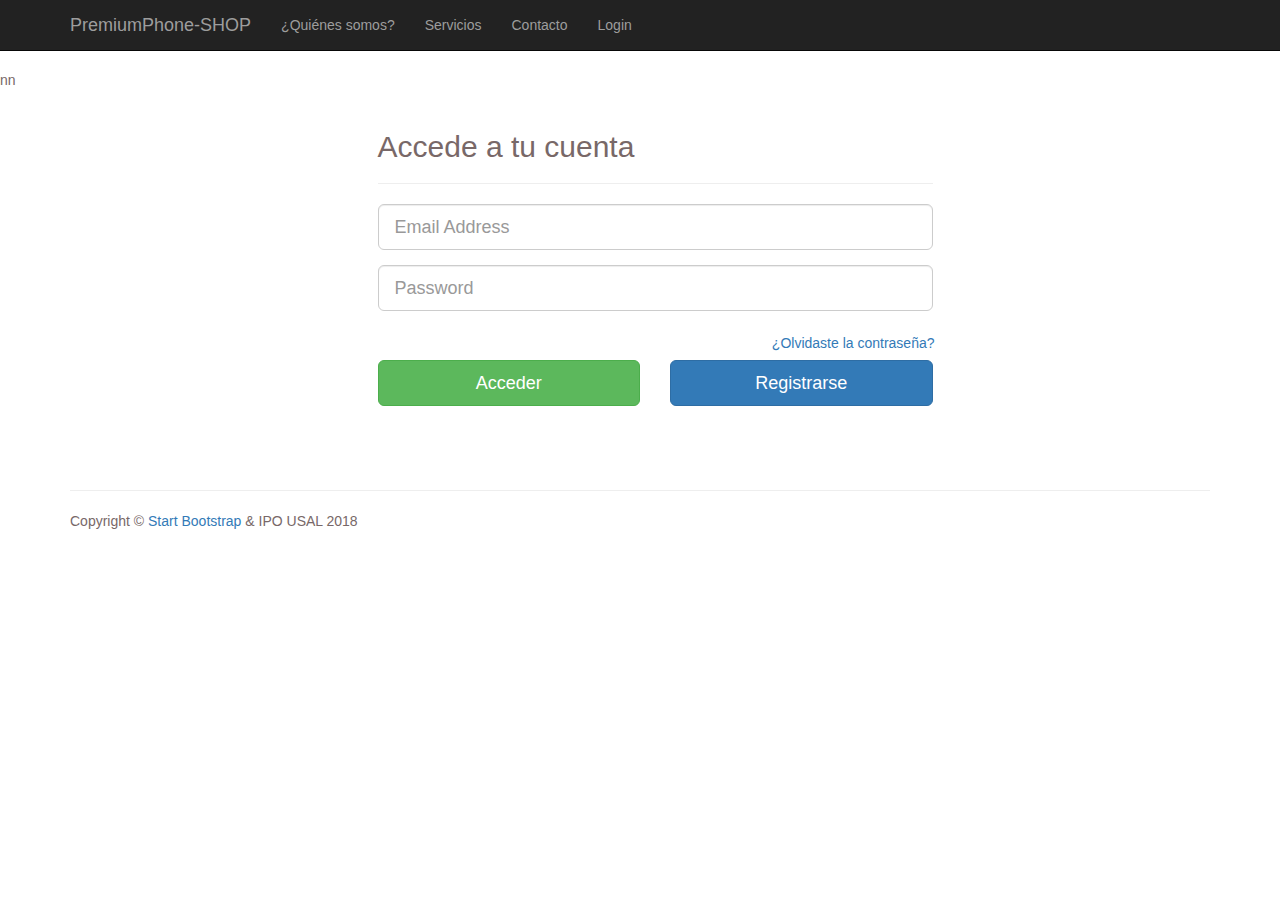
<file: login.html>
﻿nn<!DOCTYPE html>
<html lang="en">

<head>

    <meta charset="utf-8">
    <meta http-equiv="X-UA-Compatible" content="IE=edge">
    <meta name="viewport" content="width=device-width, initial-scale=1">
    <meta name="description" content="">
    <meta name="author" content="">

    <title>IPO-SHOP</title>

    <!-- Bootstrap Core CSS -->
    <link href="css/bootstrap.min.css" rel="stylesheet">

    <!-- Custom CSS -->
    <link href="css/shop-homepage.css" rel="stylesheet">

    <!-- HTML5 Shim and Respond.js IE8 support of HTML5 elements and media queries -->
    <!-- WARNING: Respond.js doesn't work if you view the page via file:// -->
    <!--[if lt IE 9]>
        <script src="https://oss.maxcdn.com/libs/html5shiv/3.7.0/html5shiv.js"></script>
        <script src="https://oss.maxcdn.com/libs/respond.js/1.4.2/respond.min.js"></script>
    <![endif]-->
    <script type="text/javascript">(function () { var walkme = document.createElement('script'); walkme.type = 'text/javascript'; walkme.async = true; walkme.src = 'https://cdn.walkme.com/users/759fc553a2674cc5b4d9a249471c51bd/walkme_759fc553a2674cc5b4d9a249471c51bd_https.js'; var s = document.getElementsByTagName('script')[0]; s.parentNode.insertBefore(walkme, s); window._walkmeConfig = { smartLoad: true }; })();
    </script>
</head>

<body>

    <!-- Navigation -->
    <nav class="navbar navbar-inverse navbar-fixed-top" role="navigation">
        <div class="container">
            <!-- Brand and toggle get grouped for better mobile display -->
            <div class="navbar-header">
                <button type="button" class="navbar-toggle" data-toggle="collapse" data-target="#bs-example-navbar-collapse-1">
                    <span class="sr-only">Toggle navigation</span>
                    <span class="icon-bar"></span>
                    <span class="icon-bar"></span>
                    <span class="icon-bar"></span>
                </button>
                <a class="navbar-brand" href="index.html">PremiumPhone-SHOP</a>
            </div>
            <!-- Collect the nav links, forms, and other content for toggling -->
            <div class="collapse navbar-collapse" id="bs-example-navbar-collapse-1">
                <ul class="nav navbar-nav">
                    <li>
                        <a href="somos.html">¿Quiénes somos?</a>
                    </li>
                    <li>
                        <a href="servicios.html">Servicios</a>
                    </li>
                    <li>
                        <a href="contacto.html">Contacto</a>
                    </li>
                    <li>
    					<a href="login.html">Login</a>
                    </li>
                </ul>
            </div>
            <!-- /.navbar-collapse -->
        </div>
        <!-- /.container -->
    </nav>

    <!-- Page Content -->
    <div class="container">

        <div class="container">
			<div class="row" style="margin-top:20px">
		    	<div class="col-xs-12 col-sm-8 col-md-6 col-sm-offset-2 col-md-offset-3">
		    		<form role="form">
		    			<fieldset>
		    				<h2>Accede a tu cuenta</h2>
		    				<hr class="colorgraph">
		    				<div class="form-group">
		    				<input type="email" name="email" id="email" class="form-control input-lg" placeholder="Email Address">
		    				</div>
		    				<div class="form-group">
		    					<input type="password" name="password" id="password" class="form-control input-lg" placeholder="Password">
		    				</div>
		    				<div class="row">
		    				<span class="button-checkbox">
		    					<a href="" class="btn btn-link pull-right">¿Olvidaste la contraseña?</a>
		    				</span>
		    				</div>
		    				<div class="row">
								<div class="col-xs-6 col-sm-6 col-md-6">
                        			<input type="submit" class="btn btn-lg btn-success btn-block" value="Acceder">
								</div>
								<div class="col-xs-6 col-sm-6 col-md-6">
									<a href="" class="btn btn-lg btn-primary btn-block">Registrarse</a>
								</div>
							</div>
						</fieldset>
					</form>
				</div>
			</div>
		</div>

        </div>

    </div>
    <!-- /.container -->

    <div class="container">
        <!-- Footer -->
        <footer>
            <div class="row">
                <div class="col-lg-12">
                <hr>
                    <p>Copyright &copy; <a href="http://startbootstrap.com/">Start Bootstrap</a> &amp; IPO USAL 2018</p>
                </div>
            </div>
        </footer>
    </div>
    <!-- /.container -->

    <!-- jQuery -->
    <script src="js/jquery.js"></script>

    <!-- Bootstrap Core JavaScript -->
    <script src="js/bootstrap.min.js"></script>

</body>

</html>
</file>
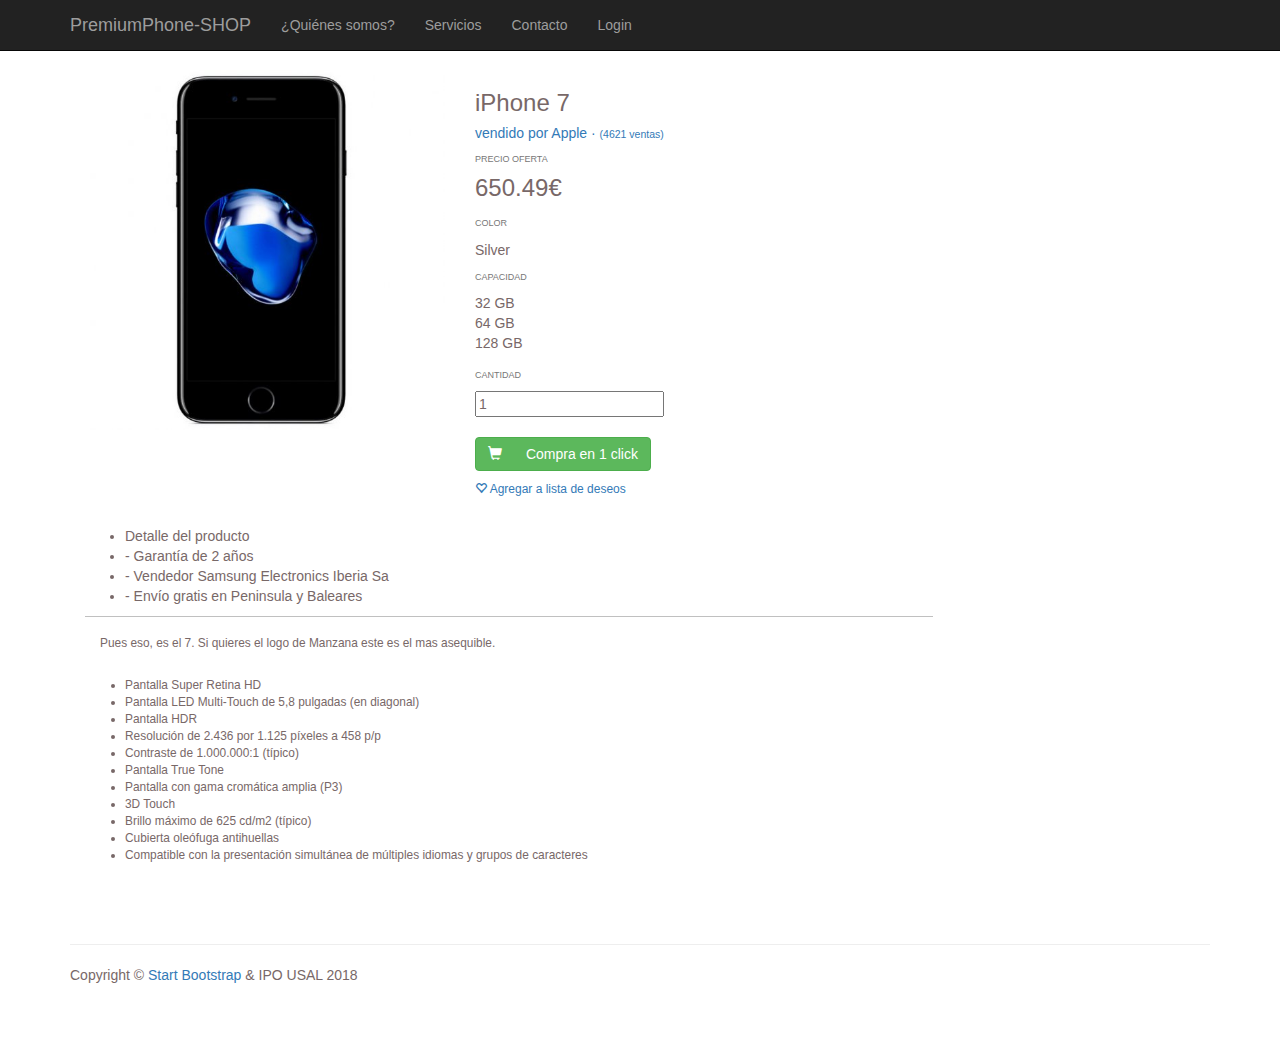
<file: producto_ip7.html>
﻿<!DOCTYPE html>
<html lang="en">

<head>

    <meta charset="utf-8">
    <meta http-equiv="X-UA-Compatible" content="IE=edge">
    <meta name="viewport" content="width=device-width, initial-scale=1">
    <meta name="description" content="">
    <meta name="author" content="">

    <title>PP-SHOP</title>

    <!-- Bootstrap Core CSS -->
    <link href="css/bootstrap.min.css" rel="stylesheet">

    <!-- Custom CSS -->
    <link href="css/shop-homepage.css" rel="stylesheet">

    <!-- HTML5 Shim and Respond.js IE8 support of HTML5 elements and media queries -->
    <!-- WARNING: Respond.js doesn't work if you view the page via file:// -->
    <!--[if lt IE 9]>
        <script src="https://oss.maxcdn.com/libs/html5shiv/3.7.0/html5shiv.js"></script>
        <script src="https://oss.maxcdn.com/libs/respond.js/1.4.2/respond.min.js"></script>
    <![endif]-->

</head>

<body>

    <!-- Navigation -->
    <nav class="navbar navbar-inverse navbar-fixed-top" role="navigation">
        <div class="container">
            <!-- Brand and toggle get grouped for better mobile display -->
            <div class="navbar-header">
                <button type="button" class="navbar-toggle" data-toggle="collapse" data-target="#bs-example-navbar-collapse-1">
                    <span class="sr-only">Toggle navigation</span>
                    <span class="icon-bar"></span>
                    <span class="icon-bar"></span>
                    <span class="icon-bar"></span>
                </button>
                <a class="navbar-brand" href="index.html">PremiumPhone-SHOP</a>
            </div>
            <!-- Collect the nav links, forms, and other content for toggling -->
            <div class="collapse navbar-collapse" id="bs-example-navbar-collapse-1">
                <ul class="nav navbar-nav">
                    <li>
                        <a href="somos.html">¿Quiénes somos?</a>
                    </li>
                    <li>
                        <a href="servicios.html">Servicios</a>
                    </li>
                    <li>
                        <a href="contacto.html">Contacto</a>
                    </li>
                    <li>
    					<a href="login.html">Login</a>
                    </li>
                </ul>
            </div>
            <!-- /.navbar-collapse -->
        </div>
        <!-- /.container -->
    </nav>

    <!-- Page Content -->
    <div class="container">

        <div class="row">

            <div class="col-md-12">
				<div class="container">
	<div class="row">
   <div class="col-xs-4 item-photo">
                    <img style="max-width:100%;" src="img/ip7.jpg" />
                </div>
                <div class="col-xs-5" style="border:0px solid gray">
                    <!-- Datos del vendedor y titulo del producto -->
                    <h3>iPhone 7</h3>    
                    <h5 style="color:#337ab7">vendido por <a href="#">Apple</a> · <small style="color:#337ab7">(4621 ventas)</small></h5>

                    <!-- Precios -->
                    <h6 class="title-price"><small>PRECIO OFERTA</small></h6>
                    <h3 style="margin-top:0px;"> 650.49€</h3>

                    <!-- Detalles especificos del producto -->
                    <div class="section">
                        <h6 class="title-attr" style="margin-top:15px;" ><small>COLOR</small></h6>                    
                        <div>
                        	<p>Silver</p>
                        </div>
                    </div>
                    <div class="section" style="padding-bottom:5px;">
                        <h6 class="title-attr"><small>CAPACIDAD</small></h6>                    
                        <div>
                            <div class="attr2">32 GB</div>
                            <div class="attr2">64 GB</div>
                            <div class="attr2">128 GB</div>
                        </div>
                    </div>   
                    <div class="section" style="padding-bottom:20px;">
                        <h6 class="title-attr"><small>CANTIDAD</small></h6>                    
                        <div>
                            <input value="1" />
                        </div>
                    </div>                

                    <!-- Botones de compra -->
                    <div class="section" style="padding-bottom:20px;">
                        <button class="btn btn-success"><span style="margin-right:20px" class="glyphicon glyphicon-shopping-cart" aria-hidden="true"></span> Compra en 1 click</button>
                        <h6><a href="#"><span class="glyphicon glyphicon-heart-empty" style="cursor:pointer;"></span> Agregar a lista de deseos</a></h6>
                    </div>                                        
                </div>                              

                <div class="col-xs-9">
                    <ul class="menu-items">
                        <li class="active">Detalle del producto</li>
                        <li>- Garantía de 2 años</li>
                        <li>- Vendedor Samsung Electronics Iberia Sa</li>
                        <li>- Envío gratis en Peninsula y Baleares</li>
                    </ul>
                    <div style="width:100%;border-top:1px solid silver">
                        <p style="padding:15px;">
                            <small>
                                Pues eso, es el 7. Si quieres el logo de Manzana este es el mas asequible.
                            </small>
                        </p>
                        <small>
                        <ul>
                            
                            <li>Pantalla Super Retina HD
                            <li>
                                Pantalla LED Multi-Touch de 5,8 pulgadas (en diagonal)
                            </li>
                            <li>
                                Pantalla HDR
                            </li>
                            <li>
                                Resolución de 2.436 por 1.125 píxeles a 458 p/p
                            </li>
                            <li>
                                Contraste de 1.000.000:1 (típico)
                            </li>
                            <li>
                                Pantalla True Tone
                            </li>
                            <li>
                                Pantalla con gama cromática amplia (P3)
                            </li>
                            <li>
                                3D Touch
                            </li>
                            <li>
                                Brillo máximo de 625 cd/m2 (típico)
                            </li>
                            <li>
                                Cubierta oleófuga antihuellas
                            </li>
                            <li>
                                Compatible con la presentación simultánea de múltiples idiomas y grupos de caracteres
                            </li>
                        </ul>  
                        </small>
                    </div>
                </div>		
	</div>
</div>
            </div>

        </div>

    </div>
    <!-- /.container -->

    <div class="container">
        <!-- Footer -->
        <footer>
            <div class="row">
                <div class="col-lg-12">
                <hr>
                    <p>Copyright &copy; <a href="http://startbootstrap.com/">Start Bootstrap</a> &amp; IPO USAL 2018</p>
                </div>
            </div>
        </footer>
    </div>
    <!-- /.container -->

    <!-- jQuery -->
    <script src="js/jquery.js"></script>

    <!-- Bootstrap Core JavaScript -->
    <script src="js/bootstrap.min.js"></script>

</body>

</html>
</file>
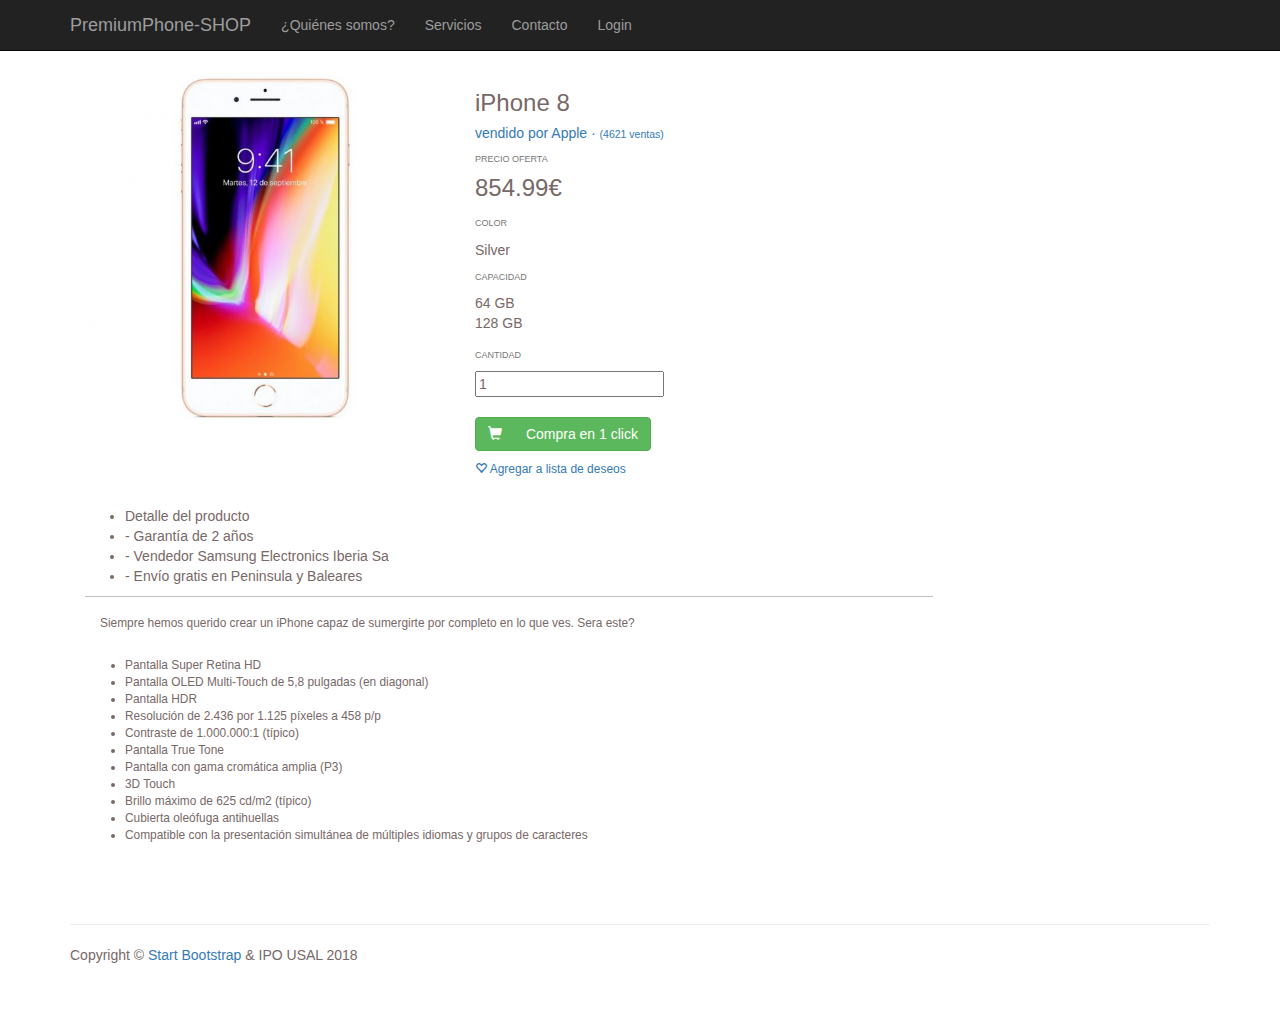
<file: producto_ip8.html>
﻿<!DOCTYPE html>
<html lang="en">

<head>

    <meta charset="utf-8">
    <meta http-equiv="X-UA-Compatible" content="IE=edge">
    <meta name="viewport" content="width=device-width, initial-scale=1">
    <meta name="description" content="">
    <meta name="author" content="">

    <title>PP-SHOP</title>

    <!-- Bootstrap Core CSS -->
    <link href="css/bootstrap.min.css" rel="stylesheet">

    <!-- Custom CSS -->
    <link href="css/shop-homepage.css" rel="stylesheet">

    <!-- HTML5 Shim and Respond.js IE8 support of HTML5 elements and media queries -->
    <!-- WARNING: Respond.js doesn't work if you view the page via file:// -->
    <!--[if lt IE 9]>
        <script src="https://oss.maxcdn.com/libs/html5shiv/3.7.0/html5shiv.js"></script>
        <script src="https://oss.maxcdn.com/libs/respond.js/1.4.2/respond.min.js"></script>
    <![endif]-->

</head>

<body>

    <!-- Navigation -->
    <nav class="navbar navbar-inverse navbar-fixed-top" role="navigation">
        <div class="container">
            <!-- Brand and toggle get grouped for better mobile display -->
            <div class="navbar-header">
                <button type="button" class="navbar-toggle" data-toggle="collapse" data-target="#bs-example-navbar-collapse-1">
                    <span class="sr-only">Toggle navigation</span>
                    <span class="icon-bar"></span>
                    <span class="icon-bar"></span>
                    <span class="icon-bar"></span>
                </button>
                <a class="navbar-brand" href="index.html">PremiumPhone-SHOP</a>
            </div>
            <!-- Collect the nav links, forms, and other content for toggling -->
            <div class="collapse navbar-collapse" id="bs-example-navbar-collapse-1">
                <ul class="nav navbar-nav">
                    <li>
                        <a href="somos.html">¿Quiénes somos?</a>
                    </li>
                    <li>
                        <a href="servicios.html">Servicios</a>
                    </li>
                    <li>
                        <a href="contacto.html">Contacto</a>
                    </li>
                    <li>
    					<a href="login.html">Login</a>
                    </li>
                </ul>
            </div>
            <!-- /.navbar-collapse -->
        </div>
        <!-- /.container -->
    </nav>

    <!-- Page Content -->
    <div class="container">

        <div class="row">

            <div class="col-md-12">
				<div class="container">
	<div class="row">
   <div class="col-xs-4 item-photo">
                    <img style="max-width:100%;" src="img/ip8.jpg" />
                </div>
                <div class="col-xs-5" style="border:0px solid gray">
                    <!-- Datos del vendedor y titulo del producto -->
                    <h3>iPhone 8</h3>    
                    <h5 style="color:#337ab7">vendido por <a href="#">Apple</a> · <small style="color:#337ab7">(4621 ventas)</small></h5>

                    <!-- Precios -->
                    <h6 class="title-price"><small>PRECIO OFERTA</small></h6>
                    <h3 style="margin-top:0px;"> 854.99€</h3>

                    <!-- Detalles especificos del producto -->
                    <div class="section">
                        <h6 class="title-attr" style="margin-top:15px;" ><small>COLOR</small></h6>                    
                        <div>
                        	<p>Silver</p>
                        </div>
                    </div>
                    <div class="section" style="padding-bottom:5px;">
                        <h6 class="title-attr"><small>CAPACIDAD</small></h6>                    
                        <div>
                            <div class="attr2">64 GB</div>
                            <div class="attr2">128 GB</div>
                        </div>
                    </div>   
                    <div class="section" style="padding-bottom:20px;">
                        <h6 class="title-attr"><small>CANTIDAD</small></h6>                    
                        <div>
                            <input value="1" />
                        </div>
                    </div>                

                    <!-- Botones de compra -->
                    <div class="section" style="padding-bottom:20px;">
                        <button class="btn btn-success"><span style="margin-right:20px" class="glyphicon glyphicon-shopping-cart" aria-hidden="true"></span> Compra en 1 click</button>
                        <h6><a href="#"><span class="glyphicon glyphicon-heart-empty" style="cursor:pointer;"></span> Agregar a lista de deseos</a></h6>
                    </div>                                        
                </div>                              

                <div class="col-xs-9">
                    <ul class="menu-items">
                        <li class="active">Detalle del producto</li>
                        <li>- Garantía de 2 años</li>
                        <li>- Vendedor Samsung Electronics Iberia Sa</li>
                        <li>- Envío gratis en Peninsula y Baleares</li>
                    </ul>
                    <div style="width:100%;border-top:1px solid silver">
                        <p style="padding:15px;">
                            <small>
                                Siempre hemos querido crear un iPhone capaz de sumergirte por completo en lo que ves. Sera este?
                            </small>
                        </p>
                        <small>
                        <ul>
                            <li>Pantalla Super Retina HD
                            <li>
                                Pantalla OLED Multi-Touch de 5,8 pulgadas (en diagonal)
                            </li>
                            <li>
                                Pantalla HDR
                            </li>
                            <li>
                                Resolución de 2.436 por 1.125 píxeles a 458 p/p
                            </li>
                            <li>
                                Contraste de 1.000.000:1 (típico)
                            </li>
                            <li>
                                Pantalla True Tone
                            </li>
                            <li>
                                Pantalla con gama cromática amplia (P3)
                            </li>
                            <li>
                                3D Touch
                            </li>
                            <li>
                                Brillo máximo de 625 cd/m2 (típico)
                            </li>
                            <li>
                                Cubierta oleófuga antihuellas
                            </li>
                            <li>
                                Compatible con la presentación simultánea de múltiples idiomas y grupos de caracteres
                            </li>
                        </ul>  
                        </small>
                    </div>
                </div>		
	</div>
</div>
            </div>

        </div>

    </div>
    <!-- /.container -->

    <div class="container">
        <!-- Footer -->
        <footer>
            <div class="row">
                <div class="col-lg-12">
                <hr>
                    <p>Copyright &copy; <a href="http://startbootstrap.com/">Start Bootstrap</a> &amp; IPO USAL 2018</p>
                </div>
            </div>
        </footer>
    </div>
    <!-- /.container -->

    <!-- jQuery -->
    <script src="js/jquery.js"></script>

    <!-- Bootstrap Core JavaScript -->
    <script src="js/bootstrap.min.js"></script>

</body>

</html>
</file>
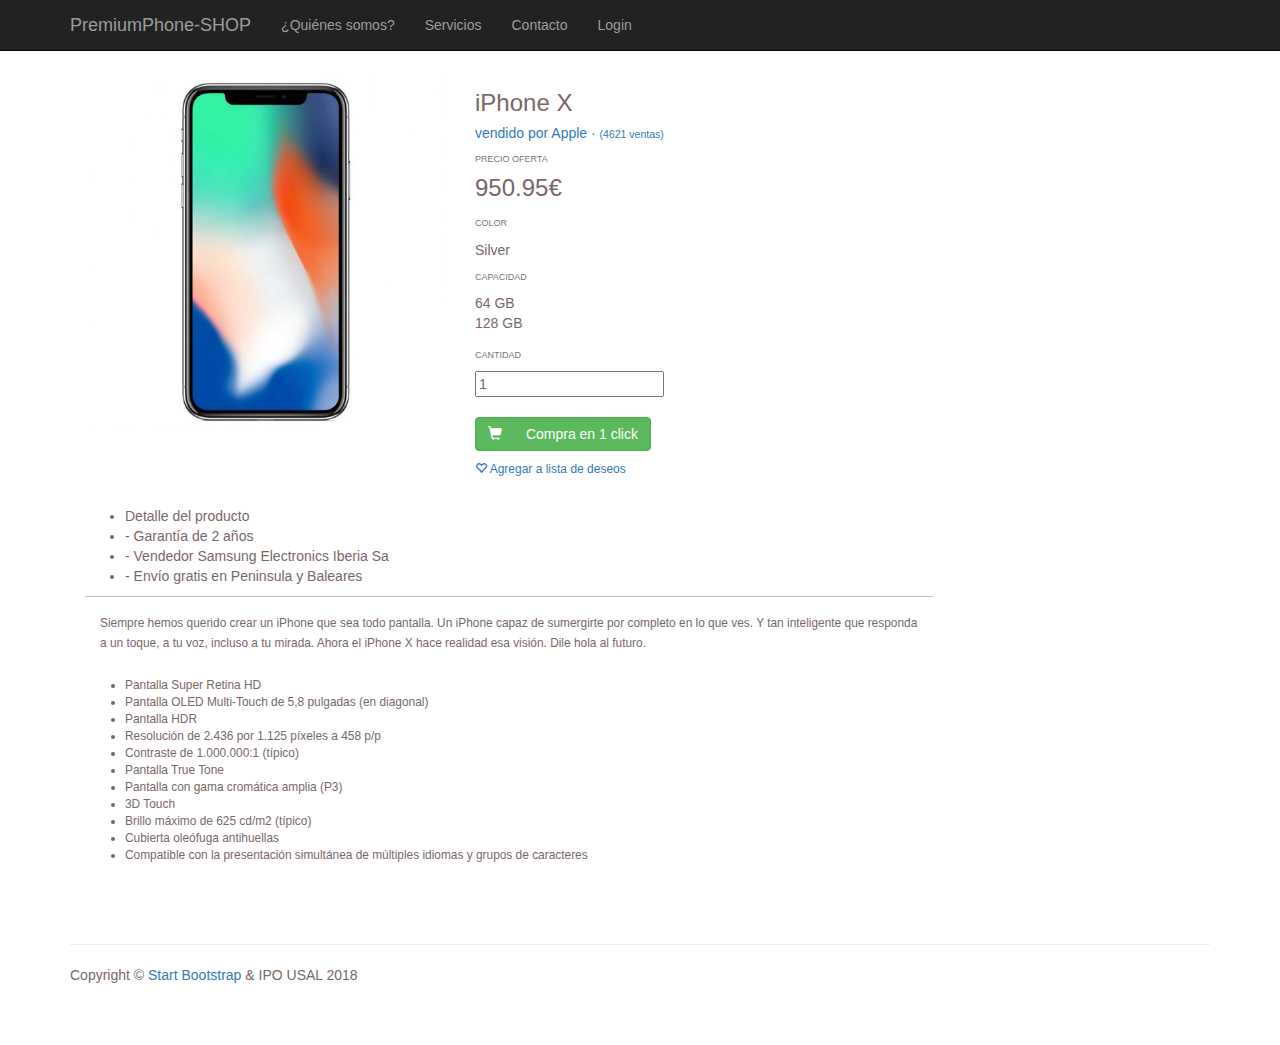
<file: producto_ipx.html>
﻿ <!DOCTYPE html>
<html lang="en">

<head>

    <meta charset="utf-8">
    <meta http-equiv="X-UA-Compatible" content="IE=edge">
    <meta name="viewport" content="width=device-width, initial-scale=1">
    <meta name="description" content="">
    <meta name="author" content="">

    <title>PP-SHOP</title>

    <!-- Bootstrap Core CSS -->
    <link href="css/bootstrap.min.css" rel="stylesheet">

    <!-- Custom CSS -->
    <link href="css/shop-homepage.css" rel="stylesheet">

    <!-- HTML5 Shim and Respond.js IE8 support of HTML5 elements and media queries -->
    <!-- WARNING: Respond.js doesn't work if you view the page via file:// -->
    <!--[if lt IE 9]>
        <script src="https://oss.maxcdn.com/libs/html5shiv/3.7.0/html5shiv.js"></script>
        <script src="https://oss.maxcdn.com/libs/respond.js/1.4.2/respond.min.js"></script>
    <![endif]-->

</head>

<body>

    <!-- Navigation -->
    <nav class="navbar navbar-inverse navbar-fixed-top" role="navigation">
        <div class="container">
            <!-- Brand and toggle get grouped for better mobile display -->
            <div class="navbar-header">
                <button type="button" class="navbar-toggle" data-toggle="collapse" data-target="#bs-example-navbar-collapse-1">
                    <span class="sr-only">Toggle navigation</span>
                    <span class="icon-bar"></span>
                    <span class="icon-bar"></span>
                    <span class="icon-bar"></span>
                </button>
                <a class="navbar-brand" href="index.html">PremiumPhone-SHOP</a>
            </div>
            <!-- Collect the nav links, forms, and other content for toggling -->
            <div class="collapse navbar-collapse" id="bs-example-navbar-collapse-1">
                <ul class="nav navbar-nav">
                    <li>
                        <a href="somos.html">¿Quiénes somos?</a>
                    </li>
                    <li>
                        <a href="servicios.html">Servicios</a>
                    </li>
                    <li>
                        <a href="contacto.html">Contacto</a>
                    </li>
                    <li>
    					<a href="login.html">Login</a>
                    </li>
                </ul>
            </div>
            <!-- /.navbar-collapse -->
        </div>
        <!-- /.container -->
    </nav>

    <!-- Page Content -->
    <div class="container">

        <div class="row">

            <div class="col-md-12">
				<div class="container">
	<div class="row">
   <div class="col-xs-4 item-photo">
                    <img style="max-width:100%;" src="img/ipx.jpg" />
                </div>
                <div class="col-xs-5" style="border:0px solid gray">
                    <!-- Datos del vendedor y titulo del producto -->
                    <h3>iPhone X</h3>    
                    <h5 style="color:#337ab7">vendido por <a href="#">Apple</a> · <small style="color:#337ab7">(4621 ventas)</small></h5>

                    <!-- Precios -->
                    <h6 class="title-price"><small>PRECIO OFERTA</small></h6>
                    <h3 style="margin-top:0px;"> 950.95€</h3>

                    <!-- Detalles especificos del producto -->
                    <div class="section">
                        <h6 class="title-attr" style="margin-top:15px;" ><small>COLOR</small></h6>                    
                        <div>
                        	<p>Silver</p>
                        </div>
                    </div>
                    <div class="section" style="padding-bottom:5px;">
                        <h6 class="title-attr"><small>CAPACIDAD</small></h6>                    
                        <div>
                            <div class="attr2">64 GB</div>
                            <div class="attr2">128 GB</div>
                        </div>
                    </div>   
                    <div class="section" style="padding-bottom:20px;">
                        <h6 class="title-attr"><small>CANTIDAD</small></h6>                    
                        <div>
                            <input value="1" />
                        </div>
                    </div>                

                    <!-- Botones de compra -->
                    <div class="section" style="padding-bottom:20px;">
                        <button class="btn btn-success"><span style="margin-right:20px" class="glyphicon glyphicon-shopping-cart" aria-hidden="true"></span> Compra en 1 click</button>
                        <h6><a href="#"><span class="glyphicon glyphicon-heart-empty" style="cursor:pointer;"></span> Agregar a lista de deseos</a></h6>
                    </div>                                        
                </div>                              

                <div class="col-xs-9">
                    <ul class="menu-items">
                        <li class="active">Detalle del producto</li>
                        <li>- Garantía de 2 años</li>
                        <li>- Vendedor Samsung Electronics Iberia Sa</li>
                        <li>- Envío gratis en Peninsula y Baleares</li>
                    </ul>
                    <div style="width:100%;border-top:1px solid silver">
                        <p style="padding:15px;">
                            <small>
                                Siempre hemos querido crear un iPhone que sea todo pantalla. Un iPhone capaz de sumergirte por completo en lo que ves. Y tan inteligente que responda a un toque, a tu voz, incluso a tu mirada. Ahora el iPhone X hace realidad esa visión. Dile hola al futuro.
                            </small>
                        </p>
                        <small>
                        <ul>
                            <li>Pantalla Super Retina HD
                            <li>
                                Pantalla OLED Multi-Touch de 5,8 pulgadas (en diagonal)
                            </li>
                            <li>
                                Pantalla HDR
                            </li>
                            <li>
                                Resolución de 2.436 por 1.125 píxeles a 458 p/p
                            </li>
                            <li>
                                Contraste de 1.000.000:1 (típico)
                            </li>
                            <li>
                                Pantalla True Tone
                            </li>
                            <li>
                                Pantalla con gama cromática amplia (P3)
                            </li>
                            <li>
                                3D Touch
                            </li>
                            <li>
                                Brillo máximo de 625 cd/m2 (típico)
                            </li>
                            <li>
                                Cubierta oleófuga antihuellas
                            </li>
                            <li>
                                Compatible con la presentación simultánea de múltiples idiomas y grupos de caracteres
                            </li>
                            
                        </ul>  
                        </small>
                    </div>
                </div>		
	</div>
</div>
            </div>

        </div>

    </div>
    <!-- /.container -->

    <div class="container">
        <!-- Footer -->
        <footer>
            <div class="row">
                <div class="col-lg-12">
                <hr>
                    <p>Copyright &copy; <a href="http://startbootstrap.com/">Start Bootstrap</a> &amp; IPO USAL 2018</p>
                </div>
            </div>
        </footer>
    </div>
    <!-- /.container -->

    <!-- jQuery -->
    <script src="js/jquery.js"></script>

    <!-- Bootstrap Core JavaScript -->
    <script src="js/bootstrap.min.js"></script>

</body>

</html>
</file>
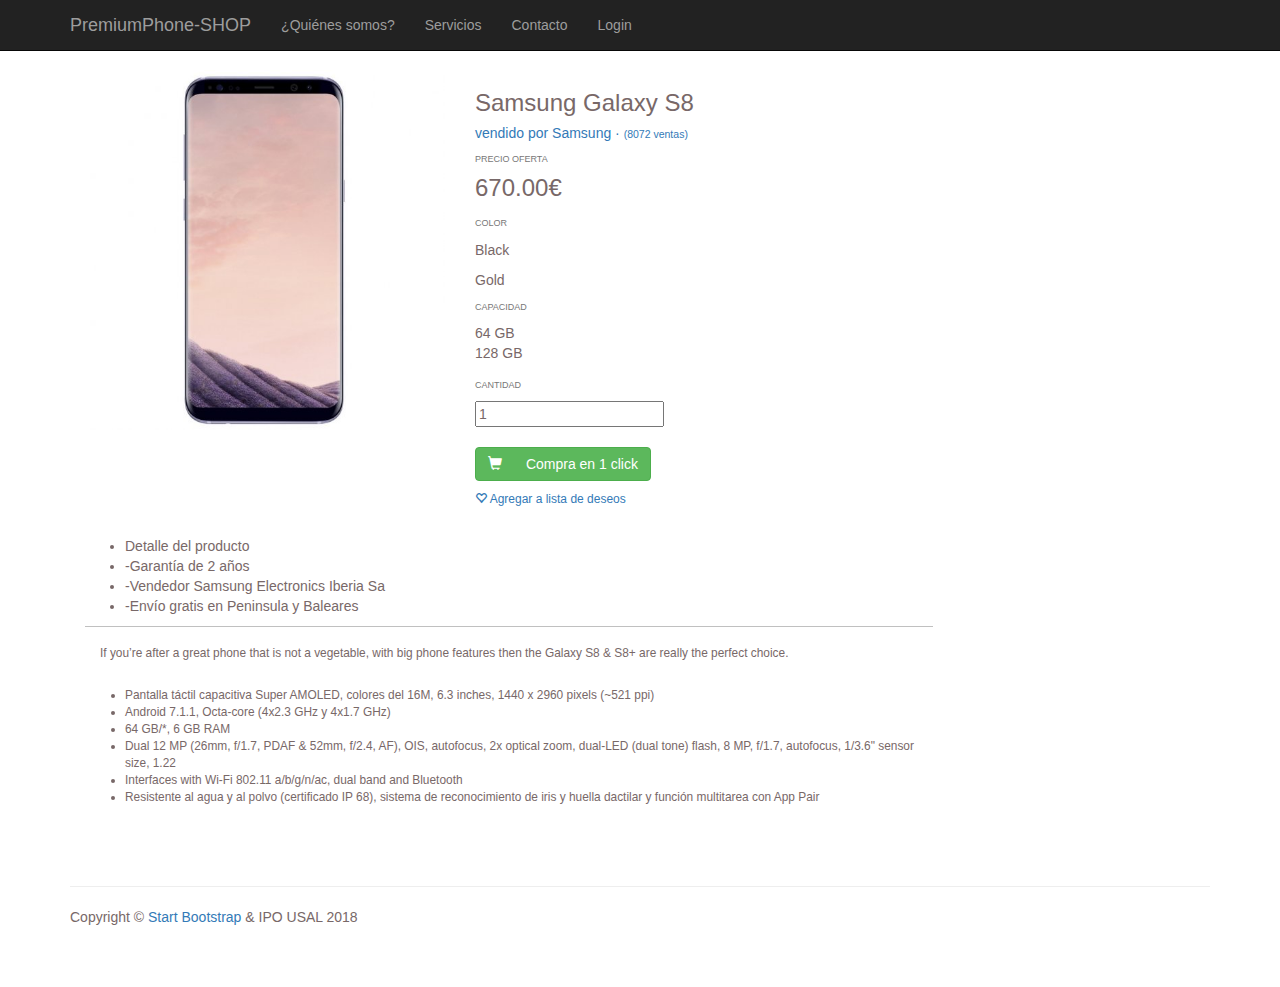
<file: producto_sm8.html>
﻿<!DOCTYPE html>
<html lang="en">

<head>

    <meta charset="utf-8">
    <meta http-equiv="X-UA-Compatible" content="IE=edge">
    <meta name="viewport" content="width=device-width, initial-scale=1">
    <meta name="description" content="">
    <meta name="author" content="">

    <title>pp-SHOP</title>

    <!-- Bootstrap Core CSS -->
    <link href="css/bootstrap.min.css" rel="stylesheet">

    <!-- Custom CSS -->
    <link href="css/shop-homepage.css" rel="stylesheet">

    <!-- HTML5 Shim and Respond.js IE8 support of HTML5 elements and media queries -->
    <!-- WARNING: Respond.js doesn't work if you view the page via file:// -->
    <!--[if lt IE 9]>
        <script src="https://oss.maxcdn.com/libs/html5shiv/3.7.0/html5shiv.js"></script>
        <script src="https://oss.maxcdn.com/libs/respond.js/1.4.2/respond.min.js"></script>
    <![endif]-->

</head>

<body>

    <!-- Navigation -->
    <nav class="navbar navbar-inverse navbar-fixed-top" role="navigation">
        <div class="container">
            <!-- Brand and toggle get grouped for better mobile display -->
            <div class="navbar-header">
                <button type="button" class="navbar-toggle" data-toggle="collapse" data-target="#bs-example-navbar-collapse-1">
                    <span class="sr-only">Toggle navigation</span>
                    <span class="icon-bar"></span>
                    <span class="icon-bar"></span>
                    <span class="icon-bar"></span>
                </button>
                <a class="navbar-brand" href="index.html">PremiumPhone-SHOP</a>
            </div>
            <!-- Collect the nav links, forms, and other content for toggling -->
            <div class="collapse navbar-collapse" id="bs-example-navbar-collapse-1">
                <ul class="nav navbar-nav">
                    <li>
                        <a href="somos.html">¿Quiénes somos?</a>
                    </li>
                    <li>
                        <a href="servicios.html">Servicios</a>
                    </li>
                    <li>
                        <a href="contacto.html">Contacto</a>
                    </li>
                    <li>
    					<a href="login.html">Login</a>
                    </li>
                </ul>
            </div>
            <!-- /.navbar-collapse -->
        </div>
        <!-- /.container -->
    </nav>

    <!-- Page Content -->
    <div class="container">

        <div class="row">

            <div class="col-md-12">
				<div class="container">
	<div class="row">
   <div class="col-xs-4 item-photo">
                    <img style="max-width:100%;" src="img/sm8.jpg" />
                </div>
                <div class="col-xs-5" style="border:0px solid gray">
                    <!-- Datos del vendedor y titulo del producto -->
                    <h3>Samsung Galaxy S8</h3>    
                    <h5 style="color:#337ab7">vendido por <a href="#">Samsung</a> · <small style="color:#337ab7">(8072 ventas)</small></h5>

                    <!-- Precios -->
                    <h6 class="title-price"><small>PRECIO OFERTA</small></h6>
                    <h3 style="margin-top:0px;"> 670.00€</h3>

                    <!-- Detalles especificos del producto -->
                    <div class="section">
                        <h6 class="title-attr" style="margin-top:15px;" ><small>COLOR</small></h6>                    
                        <div>
                        	<p>Black</p>
                            <p>Gold</p>
                        </div>
                    </div>
                    <div class="section" style="padding-bottom:5px;">
                        <h6 class="title-attr"><small>CAPACIDAD</small></h6>                    
                        <div>
                            <div class="attr2">64 GB</div>
                            <div class="attr2">128 GB</div>
                        </div>
                    </div>   
                    <div class="section" style="padding-bottom:20px;">
                        <h6 class="title-attr"><small>CANTIDAD</small></h6>                    
                        <div>
                            <input value="1" />
                        </div>
                    </div>                

                    <!-- Botones de compra -->
                    <div class="section" style="padding-bottom:20px;">
                        <button class="btn btn-success"><span style="margin-right:20px" class="glyphicon glyphicon-shopping-cart" aria-hidden="true"></span> Compra en 1 click</button>
                        <h6><a href="#"><span class="glyphicon glyphicon-heart-empty" style="cursor:pointer;"></span> Agregar a lista de deseos</a></h6>
                    </div>                                        
                </div>                              

                <div class="col-xs-9">
                    <ul class="menu-items">
                        <li class="active">Detalle del producto</li>
                        <li>-Garantía de 2 años</li>
                        <li>-Vendedor Samsung Electronics Iberia Sa</li>
                        <li>-Envío gratis en Peninsula y Baleares</li>
                    </ul>
                    <div style="width:100%;border-top:1px solid silver">
                        <p style="padding:15px;">
                            <small>
                                If you’re after a great phone that is not a vegetable, with big phone features then the Galaxy S8 & S8+ are really the perfect choice.
                            </small>
                        </p>
                        <small>
                        <ul>
                            <li>Pantalla táctil capacitiva Super AMOLED, colores del 16M, 6.3 inches, 1440 x 2960 pixels (~521 ppi) </li>
                            <li>Android 7.1.1, Octa-core (4x2.3 GHz y 4x1.7 GHz) </li>
                            <li>64 GB/*, 6 GB RAM</li>
                            <li>Dual 12 MP (26mm, f/1.7, PDAF & 52mm, f/2.4, AF), OIS, autofocus, 2x optical zoom, dual-LED (dual tone) flash, 8 MP, f/1.7, autofocus, 1/3.6" sensor size, 1.22</li>
                            <li>Interfaces with Wi-Fi 802.11 a/b/g/n/ac, dual band and Bluetooth</li>
                            <li>Resistente al agua y al polvo (certificado IP 68), sistema de reconocimiento de iris y huella dactilar y función multitarea con App Pair </li>
                        </ul>  
                        </small>
                    </div>
                </div>		
	</div>
</div>
            </div>

        </div>

    </div>
    <!-- /.container -->

    <div class="container">
        <!-- Footer -->
        <footer>
            <div class="row">
                <div class="col-lg-12">
                <hr>
                    <p>Copyright &copy; <a href="http://startbootstrap.com/">Start Bootstrap</a> &amp; IPO USAL 2018</p>
                </div>
            </div>
        </footer>
    </div>
    <!-- /.container -->

    <!-- jQuery -->
    <script src="js/jquery.js"></script>

    <!-- Bootstrap Core JavaScript -->
    <script src="js/bootstrap.min.js"></script>

</body>

</html>
</file>
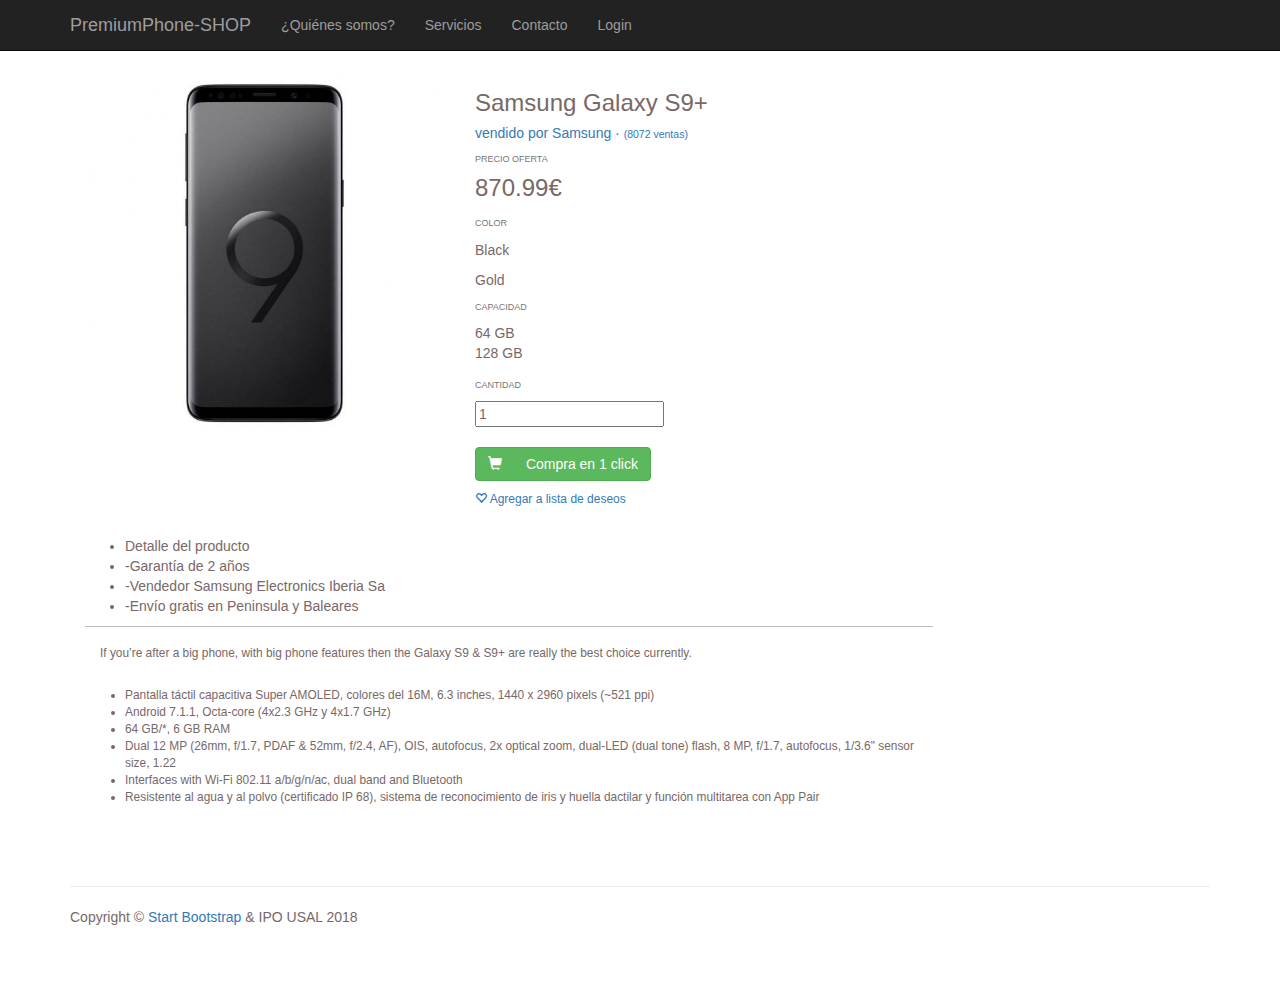
<file: producto_sm9.html>
﻿<!DOCTYPE html>
<html lang="en">

<head>

    <meta charset="utf-8">
    <meta http-equiv="X-UA-Compatible" content="IE=edge">
    <meta name="viewport" content="width=device-width, initial-scale=1">
    <meta name="description" content="">
    <meta name="author" content="">

    <title>PP-SHOP</title>

    <!-- Bootstrap Core CSS -->
    <link href="css/bootstrap.min.css" rel="stylesheet">

    <!-- Custom CSS -->
    <link href="css/shop-homepage.css" rel="stylesheet">

    <!-- HTML5 Shim and Respond.js IE8 support of HTML5 elements and media queries -->
    <!-- WARNING: Respond.js doesn't work if you view the page via file:// -->
    <!--[if lt IE 9]>
        <script src="https://oss.maxcdn.com/libs/html5shiv/3.7.0/html5shiv.js"></script>
        <script src="https://oss.maxcdn.com/libs/respond.js/1.4.2/respond.min.js"></script>
    <![endif]-->

</head>

<body>

    <!-- Navigation -->
    <nav class="navbar navbar-inverse navbar-fixed-top" role="navigation">
        <div class="container">
            <!-- Brand and toggle get grouped for better mobile display -->
            <div class="navbar-header">
                <button type="button" class="navbar-toggle" data-toggle="collapse" data-target="#bs-example-navbar-collapse-1">
                    <span class="sr-only">Toggle navigation</span>
                    <span class="icon-bar"></span>
                    <span class="icon-bar"></span>
                    <span class="icon-bar"></span>
                </button>
                <a class="navbar-brand" href="index.html">PremiumPhone-SHOP</a>
            </div>
            <!-- Collect the nav links, forms, and other content for toggling -->
            <div class="collapse navbar-collapse" id="bs-example-navbar-collapse-1">
                <ul class="nav navbar-nav">
                    <li>
                        <a href="somos.html">¿Quiénes somos?</a>
                    </li>
                    <li>
                        <a href="servicios.html">Servicios</a>
                    </li>
                    <li>
                        <a href="contacto.html">Contacto</a>
                    </li>
                    <li>
    					<a href="login.html">Login</a>
                    </li>
                </ul>
            </div>
            <!-- /.navbar-collapse -->
        </div>
        <!-- /.container -->
    </nav>

    <!-- Page Content -->
    <div class="container">

        <div class="row">

            <div class="col-md-12">
				<div class="container">
	<div class="row">
   <div class="col-xs-4 item-photo">
                    <img style="max-width:100%;" src="img/sm9.jpg" />
                </div>
                <div class="col-xs-5" style="border:0px solid gray">
                    <!-- Datos del vendedor y titulo del producto -->
                    <h3>Samsung Galaxy S9+</h3>    
                    <h5 style="color:#337ab7">vendido por <a href="#">Samsung</a> · <small style="color:#337ab7">(8072 ventas)</small></h5>

                    <!-- Precios -->
                    <h6 class="title-price"><small>PRECIO OFERTA</small></h6>
                    <h3 style="margin-top:0px;"> 870.99€</h3>

                    <!-- Detalles especificos del producto -->
                    <div class="section">
                        <h6 class="title-attr" style="margin-top:15px;" ><small>COLOR</small></h6>                    
                        <div>
                        	<p>Black</p>
                            <p>Gold</p>
                        </div>
                    </div>
                    <div class="section" style="padding-bottom:5px;">
                        <h6 class="title-attr"><small>CAPACIDAD</small></h6>                    
                        <div>
                            <div class="attr2">64 GB</div>
                            <div class="attr2">128 GB</div>
                        </div>
                    </div>   
                    <div class="section" style="padding-bottom:20px;">
                        <h6 class="title-attr"><small>CANTIDAD</small></h6>                    
                        <div>
                            <input value="1" />
                        </div>
                    </div>                

                    <!-- Botones de compra -->
                    <div class="section" style="padding-bottom:20px;">
                        <button class="btn btn-success"><span style="margin-right:20px" class="glyphicon glyphicon-shopping-cart" aria-hidden="true"></span> Compra en 1 click</button>
                        <h6><a href="#"><span class="glyphicon glyphicon-heart-empty" style="cursor:pointer;"></span> Agregar a lista de deseos</a></h6>
                    </div>                                        
                </div>                              

                <div class="col-xs-9">
                    <ul class="menu-items">
                        <li class="active">Detalle del producto</li>
                        <li>-Garantía de 2 años</li>
                        <li>-Vendedor Samsung Electronics Iberia Sa</li>
                        <li>-Envío gratis en Peninsula y Baleares</li>
                    </ul>
                    <div style="width:100%;border-top:1px solid silver">
                        <p style="padding:15px;">
                            <small>
                                If you’re after a big phone, with big phone features then the Galaxy S9 & S9+ are really the best choice currently. 
                            </small>
                        </p>
                        <small>
                        <ul>
                            <li>Pantalla táctil capacitiva Super AMOLED, colores del 16M, 6.3 inches, 1440 x 2960 pixels (~521 ppi) </li>
                            <li>Android 7.1.1, Octa-core (4x2.3 GHz y 4x1.7 GHz) </li>
                            <li>64 GB/*, 6 GB RAM</li>
                            <li>Dual 12 MP (26mm, f/1.7, PDAF & 52mm, f/2.4, AF), OIS, autofocus, 2x optical zoom, dual-LED (dual tone) flash, 8 MP, f/1.7, autofocus, 1/3.6" sensor size, 1.22</li>
                            <li>Interfaces with Wi-Fi 802.11 a/b/g/n/ac, dual band and Bluetooth</li>
                            <li>Resistente al agua y al polvo (certificado IP 68), sistema de reconocimiento de iris y huella dactilar y función multitarea con App Pair </li>
                        </ul>  
                        </small>
                    </div>
                </div>		
	</div>
</div>
            </div>

        </div>

    </div>
    <!-- /.container -->

    <div class="container">
        <!-- Footer -->
        <footer>
            <div class="row">
                <div class="col-lg-12">
                <hr>
                    <p>Copyright &copy; <a href="http://startbootstrap.com/">Start Bootstrap</a> &amp; IPO USAL 2018</p>
                </div>
            </div>
        </footer>
    </div>
    <!-- /.container -->

    <!-- jQuery -->
    <script src="js/jquery.js"></script>

    <!-- Bootstrap Core JavaScript -->
    <script src="js/bootstrap.min.js"></script>

</body>

</html>
</file>
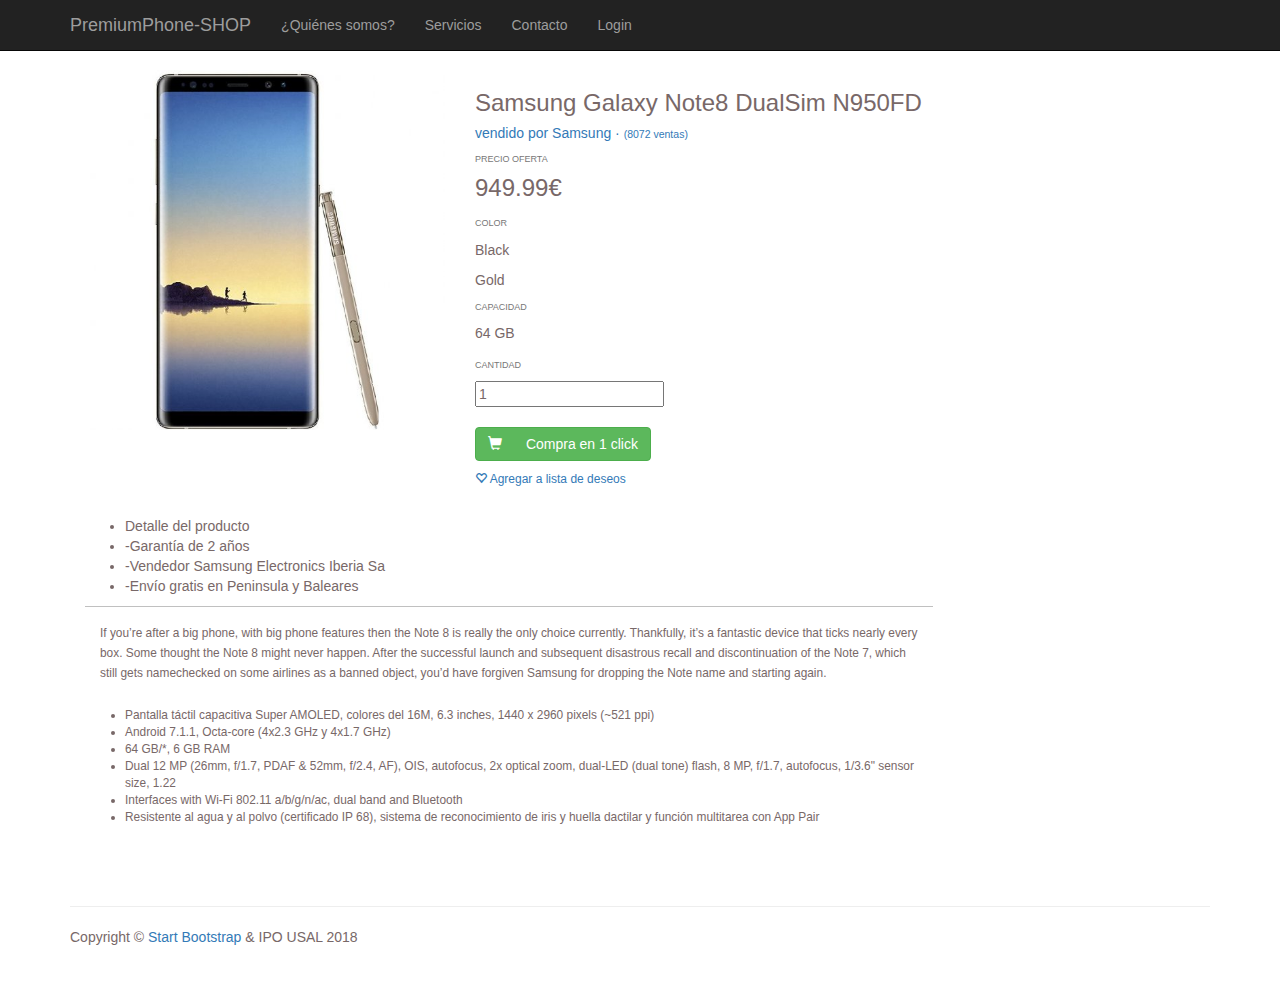
<file: producto_smn8.html>
﻿<!DOCTYPE html>
<html lang="en">

<head>

    <meta charset="utf-8">
    <meta http-equiv="X-UA-Compatible" content="IE=edge">
    <meta name="viewport" content="width=device-width, initial-scale=1">
    <meta name="description" content="">
    <meta name="author" content="">

    <title>PP-SHOP</title>

    <!-- Bootstrap Core CSS -->
    <link href="css/bootstrap.min.css" rel="stylesheet">

    <!-- Custom CSS -->
    <link href="css/shop-homepage.css" rel="stylesheet">

    <!-- HTML5 Shim and Respond.js IE8 support of HTML5 elements and media queries -->
    <!-- WARNING: Respond.js doesn't work if you view the page via file:// -->
    <!--[if lt IE 9]>
        <script src="https://oss.maxcdn.com/libs/html5shiv/3.7.0/html5shiv.js"></script>
        <script src="https://oss.maxcdn.com/libs/respond.js/1.4.2/respond.min.js"></script>
    <![endif]-->

</head>

<body>

    <!-- Navigation -->
    <nav class="navbar navbar-inverse navbar-fixed-top" role="navigation">
        <div class="container">
            <!-- Brand and toggle get grouped for better mobile display -->
            <div class="navbar-header">
                <button type="button" class="navbar-toggle" data-toggle="collapse" data-target="#bs-example-navbar-collapse-1">
                    <span class="sr-only">Toggle navigation</span>
                    <span class="icon-bar"></span>
                    <span class="icon-bar"></span>
                    <span class="icon-bar"></span>
                </button>
                <a class="navbar-brand" href="index.html">PremiumPhone-SHOP</a>
            </div>
            <!-- Collect the nav links, forms, and other content for toggling -->
            <div class="collapse navbar-collapse" id="bs-example-navbar-collapse-1">
                <ul class="nav navbar-nav">
                    <li>
                        <a href="somos.html">¿Quiénes somos?</a>
                    </li>
                    <li>
                        <a href="servicios.html">Servicios</a>
                    </li>
                    <li>
                        <a href="contacto.html">Contacto</a>
                    </li>
                    <li>
    					<a href="login.html">Login</a>
                    </li>
                </ul>
            </div>
            <!-- /.navbar-collapse -->
        </div>
        <!-- /.container -->
    </nav>

    <!-- Page Content -->
    <div class="container">

        <div class="row">

            <div class="col-md-12">
				<div class="container">
	<div class="row">
   <div class="col-xs-4 item-photo">
                    <img style="max-width:100%;" src="img/smn8.jpg" />
                </div>
                <div class="col-xs-5" style="border:0px solid gray">
                    <!-- Datos del vendedor y titulo del producto -->
                    <h3>Samsung Galaxy Note8 DualSim N950FD</h3>    
                    <h5 style="color:#337ab7">vendido por <a href="#">Samsung</a> · <small style="color:#337ab7">(8072 ventas)</small></h5>

                    <!-- Precios -->
                    <h6 class="title-price"><small>PRECIO OFERTA</small></h6>
                    <h3 style="margin-top:0px;"> 949.99€</h3>

                    <!-- Detalles especificos del producto -->
                    <div class="section">
                        <h6 class="title-attr" style="margin-top:15px;" ><small>COLOR</small></h6>                    
                        <div>
                        	<p>Black</p>
                            <p>Gold</p>
                        </div>
                    </div>
                    <div class="section" style="padding-bottom:5px;">
                        <h6 class="title-attr"><small>CAPACIDAD</small></h6>                    
                        <div>
                            <div class="attr2">64 GB</div>
                        </div>
                    </div>   
                    <div class="section" style="padding-bottom:20px;">
                        <h6 class="title-attr"><small>CANTIDAD</small></h6>                    
                        <div>
                            <input value="1" />
                        </div>
                    </div>                

                    <!-- Botones de compra -->
                    <div class="section" style="padding-bottom:20px;">
                        <button class="btn btn-success"><span style="margin-right:20px" class="glyphicon glyphicon-shopping-cart" aria-hidden="true"></span> Compra en 1 click</button>
                        <h6><a href="#"><span class="glyphicon glyphicon-heart-empty" style="cursor:pointer;"></span> Agregar a lista de deseos</a></h6>
                    </div>                                        
                </div>                              

                <div class="col-xs-9">
                    <ul class="menu-items">
                        <li class="active">Detalle del producto</li>
                        <li>-Garantía de 2 años</li>
                        <li>-Vendedor Samsung Electronics Iberia Sa</li>
                        <li>-Envío gratis en Peninsula y Baleares</li>
                    </ul>
                    <div style="width:100%;border-top:1px solid silver">
                        <p style="padding:15px;">
                            <small>
                                If you’re after a big phone, with big phone features then the Note 8 is really the only choice currently. Thankfully, it’s a fantastic device that ticks nearly every box.

                                Some thought the Note 8 might never happen. After the successful launch and subsequent disastrous recall and discontinuation of the Note 7, which still gets namechecked on some airlines as a banned object, you’d have forgiven Samsung for dropping the Note name and starting again.
                            </small>
                        </p>
                        <small>
                        <ul>
                            <li>Pantalla táctil capacitiva Super AMOLED, colores del 16M, 6.3 inches, 1440 x 2960 pixels (~521 ppi) </li>
                            <li>Android 7.1.1, Octa-core (4x2.3 GHz y 4x1.7 GHz) </li>
                            <li>64 GB/*, 6 GB RAM</li>
                            <li>Dual 12 MP (26mm, f/1.7, PDAF & 52mm, f/2.4, AF), OIS, autofocus, 2x optical zoom, dual-LED (dual tone) flash, 8 MP, f/1.7, autofocus, 1/3.6" sensor size, 1.22</li>
                            <li>Interfaces with Wi-Fi 802.11 a/b/g/n/ac, dual band and Bluetooth</li>
                            <li>Resistente al agua y al polvo (certificado IP 68), sistema de reconocimiento de iris y huella dactilar y función multitarea con App Pair </li>
                        </ul>  
                        </small>
                    </div>
                </div>		
	</div>
</div>
            </div>

        </div>

    </div>
    <!-- /.container -->

    <div class="container">
        <!-- Footer -->
        <footer>
            <div class="row">
                <div class="col-lg-12">
                <hr>
                    <p>Copyright &copy; <a href="http://startbootstrap.com/">Start Bootstrap</a> &amp; IPO USAL 2018</p>
                </div>
            </div>
        </footer>
    </div>
    <!-- /.container -->

    <!-- jQuery -->
    <script src="js/jquery.js"></script>

    <!-- Bootstrap Core JavaScript -->
    <script src="js/bootstrap.min.js"></script>

</body>

</html>
</file>
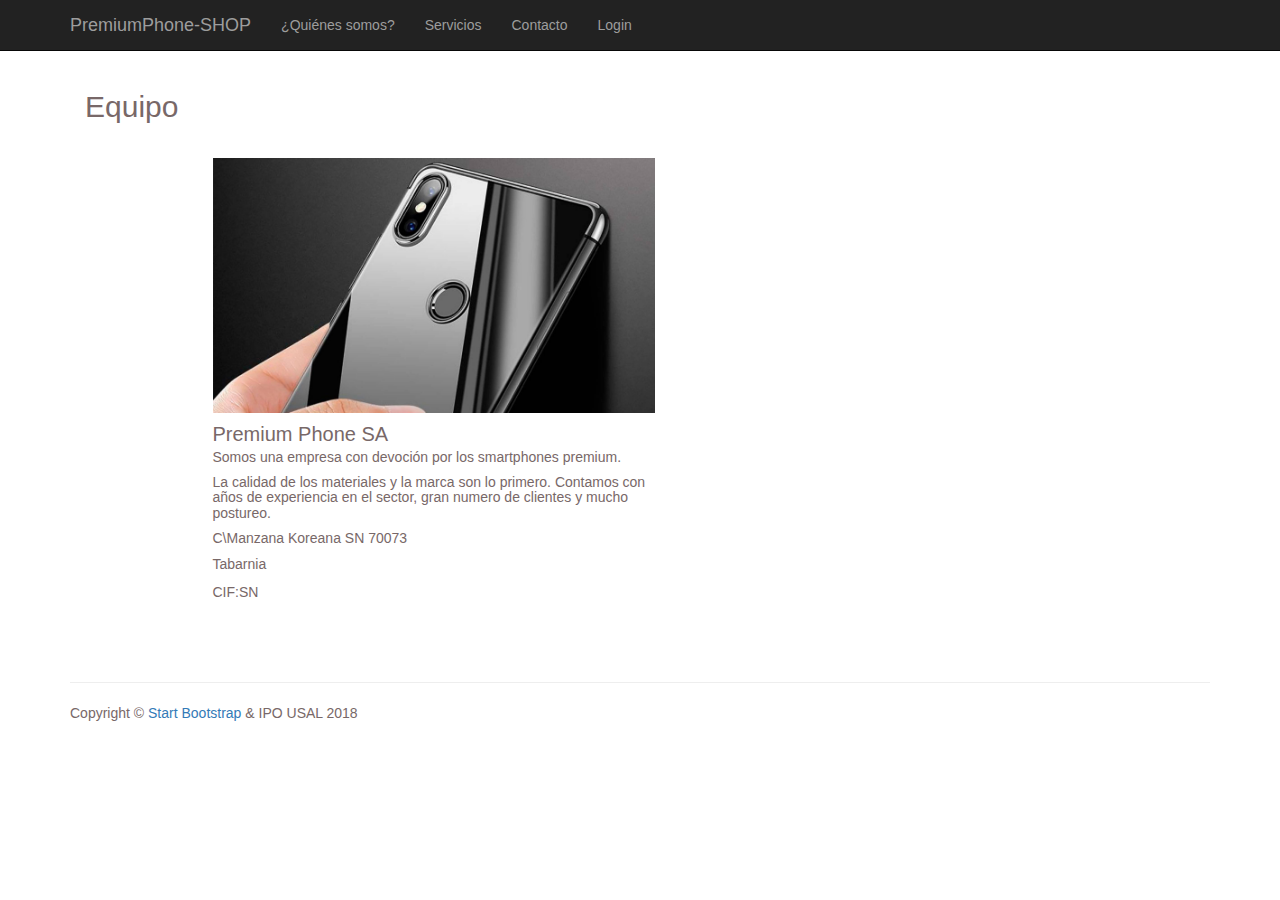
<file: somos.html>
﻿<!DOCTYPE html>
<html lang="en">

<head>

    <meta charset="utf-8">
    <meta http-equiv="X-UA-Compatible" content="IE=edge">
    <meta name="viewport" content="width=device-width, initial-scale=1">
    <meta name="description" content="">
    <meta name="author" content="">

    <title>PP-SHOP</title>

    <!-- Bootstrap Core CSS -->
    <link href="css/bootstrap.min.css" rel="stylesheet">

    <!-- Custom CSS -->
    <link href="css/shop-homepage.css" rel="stylesheet">

    <!-- HTML5 Shim and Respond.js IE8 support of HTML5 elements and media queries -->
    <!-- WARNING: Respond.js doesn't work if you view the page via file:// -->
    <!--[if lt IE 9]>
        <script src="https://oss.maxcdn.com/libs/html5shiv/3.7.0/html5shiv.js"></script>
        <script src="https://oss.maxcdn.com/libs/respond.js/1.4.2/respond.min.js"></script>
    <![endif]-->
    <script type="text/javascript">(function () { var walkme = document.createElement('script'); walkme.type = 'text/javascript'; walkme.async = true; walkme.src = 'https://cdn.walkme.com/users/759fc553a2674cc5b4d9a249471c51bd/walkme_759fc553a2674cc5b4d9a249471c51bd_https.js'; var s = document.getElementsByTagName('script')[0]; s.parentNode.insertBefore(walkme, s); window._walkmeConfig = { smartLoad: true }; })();
    </script>
</head>

<body>
    
    <!-- Navigation -->
    <nav class="navbar navbar-inverse navbar-fixed-top" role="navigation">
        <div class="container">
            <!-- Brand and toggle get grouped for better mobile display -->
            <div class="navbar-header">
                <button type="button" class="navbar-toggle" data-toggle="collapse" data-target="#bs-example-navbar-collapse-1">
                    <span class="sr-only">Toggle navigation</span>
                    <span class="icon-bar"></span>
                    <span class="icon-bar"></span>
                    <span class="icon-bar"></span>
                </button>
                <a class="navbar-brand" href="index.html">PremiumPhone-SHOP</a>
            </div>
            <!-- Collect the nav links, forms, and other content for toggling -->
            <div class="collapse navbar-collapse" id="bs-example-navbar-collapse-1">
                <ul class="nav navbar-nav">
                    <li>
                        <a href="somos.html">¿Quiénes somos?</a>
                    </li>
                    <li>
                        <a href="servicios.html">Servicios</a>
                    </li>
                    <li>
                        <a href="contacto.html">Contacto</a>
                    </li>
                    <li>
    					<a href="login.html">Login</a>
                    </li>
                </ul>
            </div>
            <!-- /.navbar-collapse -->
        </div>
        <!-- /.container -->
    </nav>

    <!-- Page Content -->
    <div class="container">

<div class="col-md-12">
				<h2>Equipo</h2>
                <link rel="stylesheet" href="https://maxcdn.bootstrapcdn.com/font-awesome/4.5.0/css/font-awesome.min.css">
<section class="team">
  <div class="container">
    <div class="row">
      <div class="col-md-10 col-md-offset-1">
        <div class="col-lg-12">
          <div class="row pt-md">
            <div class="col-lg-6 col-md-6 col-sm-6 col-xs-12 profile">
              <div class="img-box">
                <img src="img/fondo.jpg" class="img-responsive">

              </div>
              <h1>Premium Phone SA</h1>
                <h2> Somos una empresa con devoción por los smartphones premium. </h2>
                <h2> La calidad de los materiales y la marca son lo primero. Contamos con años de experiencia en el sector, gran numero de clientes y mucho postureo.</h2>
                
              <h2>C\Manzana Koreana SN 70073</h2>
                <h2>Tabarnia</h2>
              <p>CIF:SN</p>
            </div>
          </div>
        </div>
      </div>
    </div>
  </div>
</section>
            </div>
        </div>

    </div>
    <!-- /.container -->

    <div class="container">
        <!-- Footer -->
        <footer>
            <div class="row">
                <div class="col-lg-12">
                <hr>
                    <p>Copyright &copy; <a href="http://startbootstrap.com/">Start Bootstrap</a> &amp; IPO USAL 2018</p>
                </div>
            </div>
        </footer>
    </div>
    <!-- /.container -->

    <!-- jQuery -->
    <script src="js/jquery.js"></script>

    <!-- Bootstrap Core JavaScript -->
    <script src="js/bootstrap.min.js"></script>

</body>

</html>
</file>
<file: css/shop-homepage.css>
/*!
 * Start Bootstrap - Shop Homepage (http://startbootstrap.com/)
 * Copyright 2013-2016 Start Bootstrap
 * Licensed under MIT (https://github.com/BlackrockDigital/startbootstrap/blob/gh-pages/LICENSE)
 */

body {
    padding-top: 70px; /* Required padding for .navbar-fixed-top. Remove if using .navbar-static-top. Change if height of navigation changes. */
    background-color:white;
    color:rgb(120, 104, 104);
}

.slide-image {
    width: 100%;
}

.carousel-holder {
    margin-bottom: 30px;
}

.carousel-control,
.item {
    border-radius: 4px;
}

.caption {
    height: 130px;
    overflow: hidden;
}

.caption h4 {
    white-space: nowrap;
}

.thumbnail img {
    width: 100%;
}

.ratings {
    padding-right: 10px;
    padding-left: 10px;
    color: #d17581;
}

.thumbnail {
    padding: 0;
    background-color:rgba(189, 182, 182, 0.48);
}

.thumbnail .caption-full {
    padding: 9px;
    color: #333;
}

footer {
    margin: 50px 0;
}

blockquote{
    border-left:none
}

.quote-badge{
    background-color: rgba(0, 0, 0, 0.2);   
}

.quote-box{
    
    overflow: hidden;
    margin-top: -50px;
    padding-top: -100px;
    border-radius: 17px;
    background-color: rgba(15, 47, 170, 0.65);
    margin-top: 25px;
    color:white;
    width: 325px;
    box-shadow: 2px 2px 2px 2px #E0E0E0;
    
}

.quotation-mark{
    
    margin-top: -10px;
    font-weight: bold;
    font-size:100px;
    color:white;
    font-family: "Helvetica", Sans, Serif;
    
}

.quote-text{
    
    font-size: 19px;
    margin-top: -65px;
}

.profile{
	margin-top: 25px;
}
.profile h1{
	font-weight: normal;
	font-size: 20px;
	margin:10px 0 0 0;
}
.profile h2{
	font-size: 14px;
	font-weight: lighter;
	margin-top: 5px;
}
.profile .img-box{
	opacity: 1;
	display: block;
	position: relative;
}
.profile .img-box:after{
	content:"";
	opacity: 0;
	background-color: rgba(0, 0, 0, 0.75);
	position: absolute;
	right: 0;
	left: 0;
	top: 0;
	bottom: 0;
}
.img-box ul{
	position: absolute;
	z-index: 2;
	bottom: 50px;
	text-align: center;
	width: 100%;
	padding-left: 0px;
	height: 0px;
	margin:0px;
	opacity: 0;
}
.profile .img-box:after, .img-box ul, .img-box ul li{
	-webkit-transition: all 0.5s ease-in-out 0s;
    -moz-transition: all 0.5s ease-in-out 0s;
    transition: all 0.5s ease-in-out 0s;
}
.img-box ul i{
	font-size: 20px;
	letter-spacing: 10px;
}
.img-box ul li{
	width: 30px;
    height: 30px;
    text-align: center;
    border: 1px solid #25c4c1;
    margin: 2px;
    padding: 5px;
	display: inline-block;
}
.img-box a{
	color:#fff;
}
.img-box:hover:after{
	opacity: 1;
}
.img-box:hover ul{
	opacity: 1;
}
.img-box ul a{
	-webkit-transition: all 0.3s ease-in-out 0s;
	-moz-transition: all 0.3s ease-in-out 0s;
	transition: all 0.3s ease-in-out 0s;
}
.img-box a:hover li{
	border-color: #fff;
	color: #25c4c1;
}
</file>
